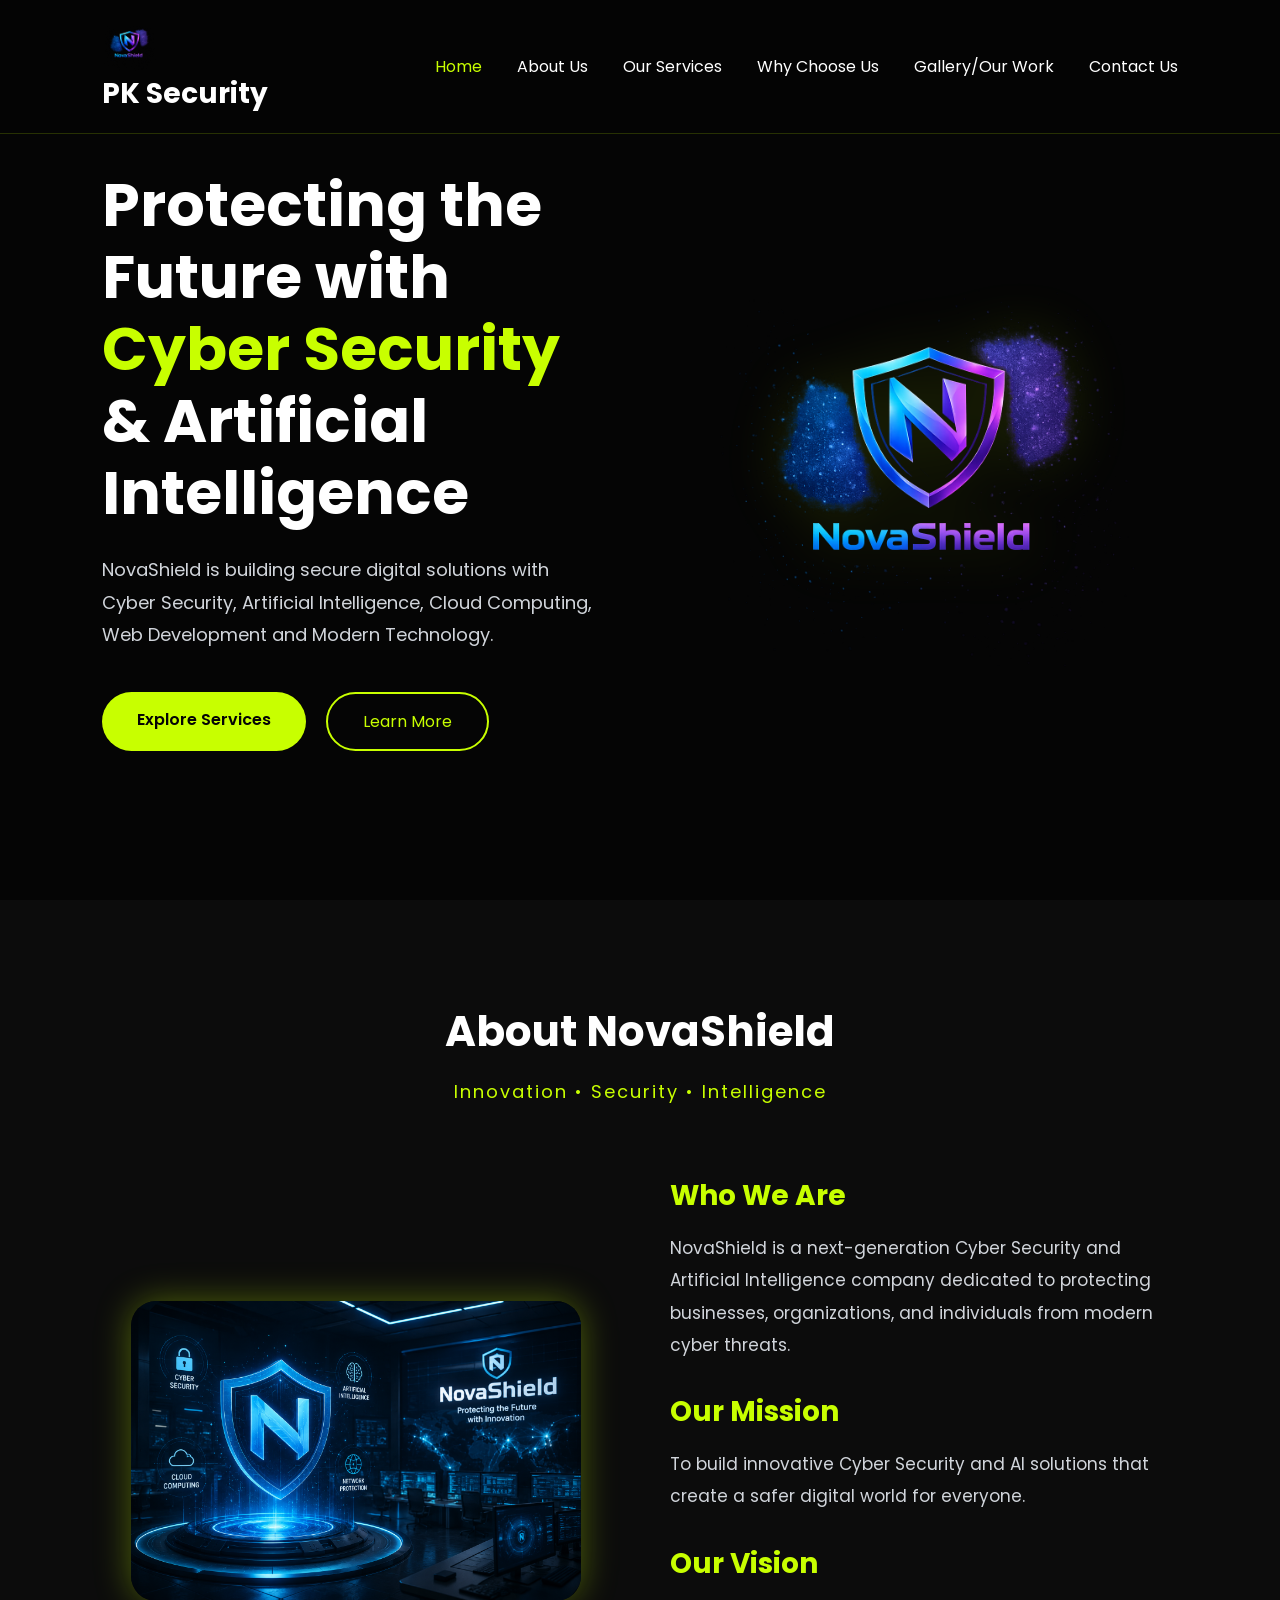
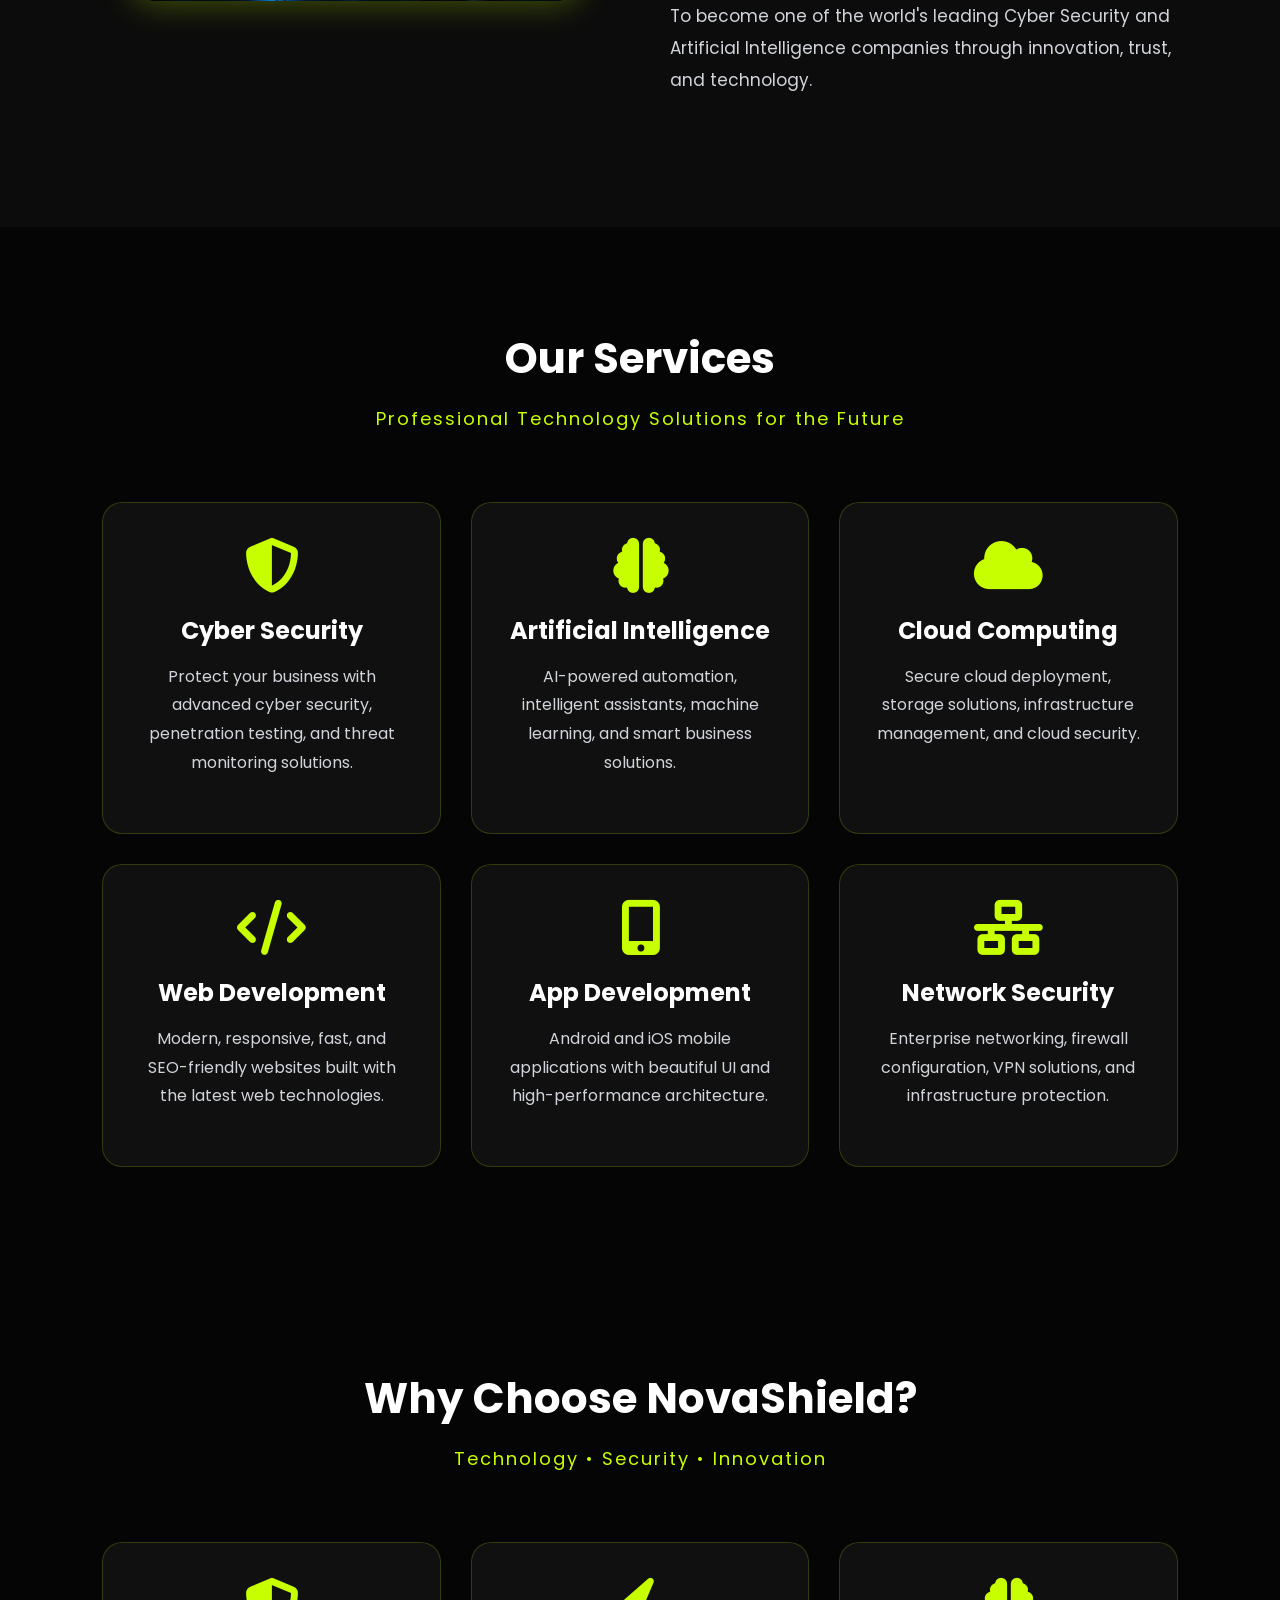
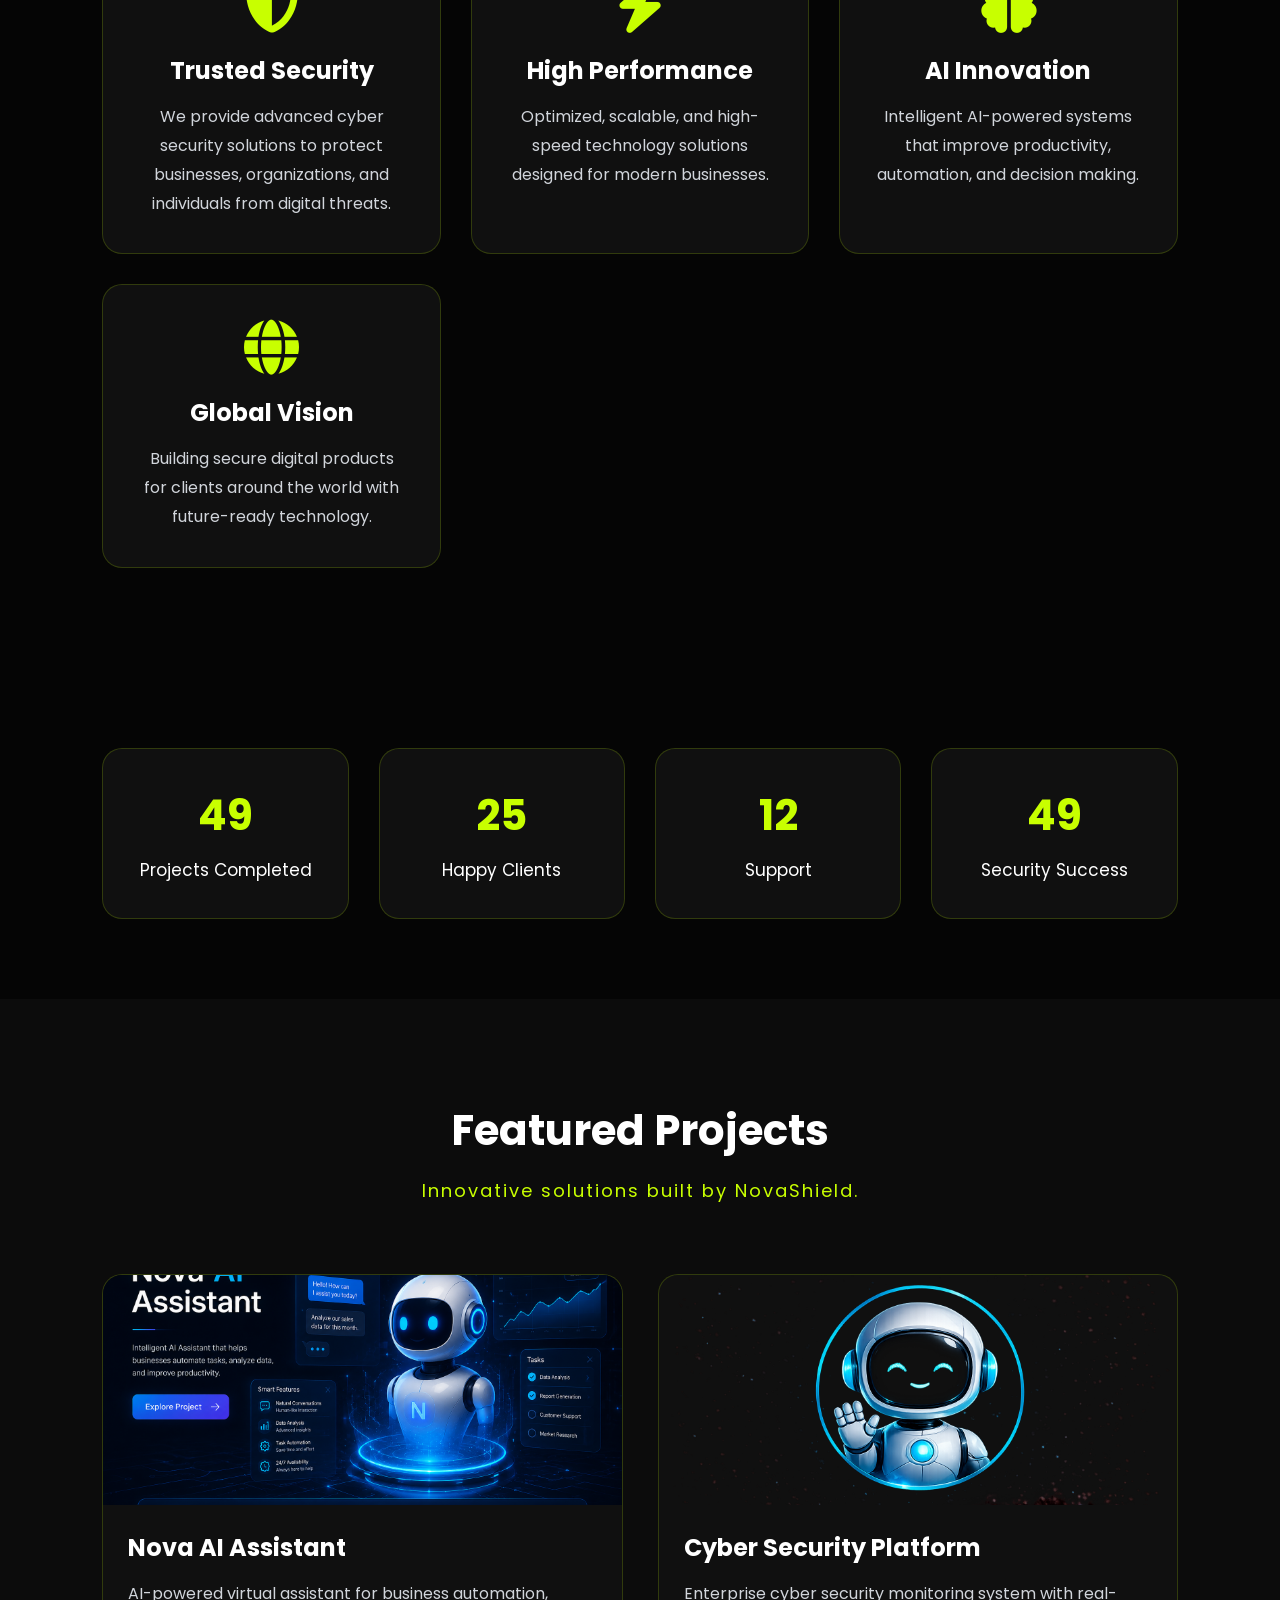
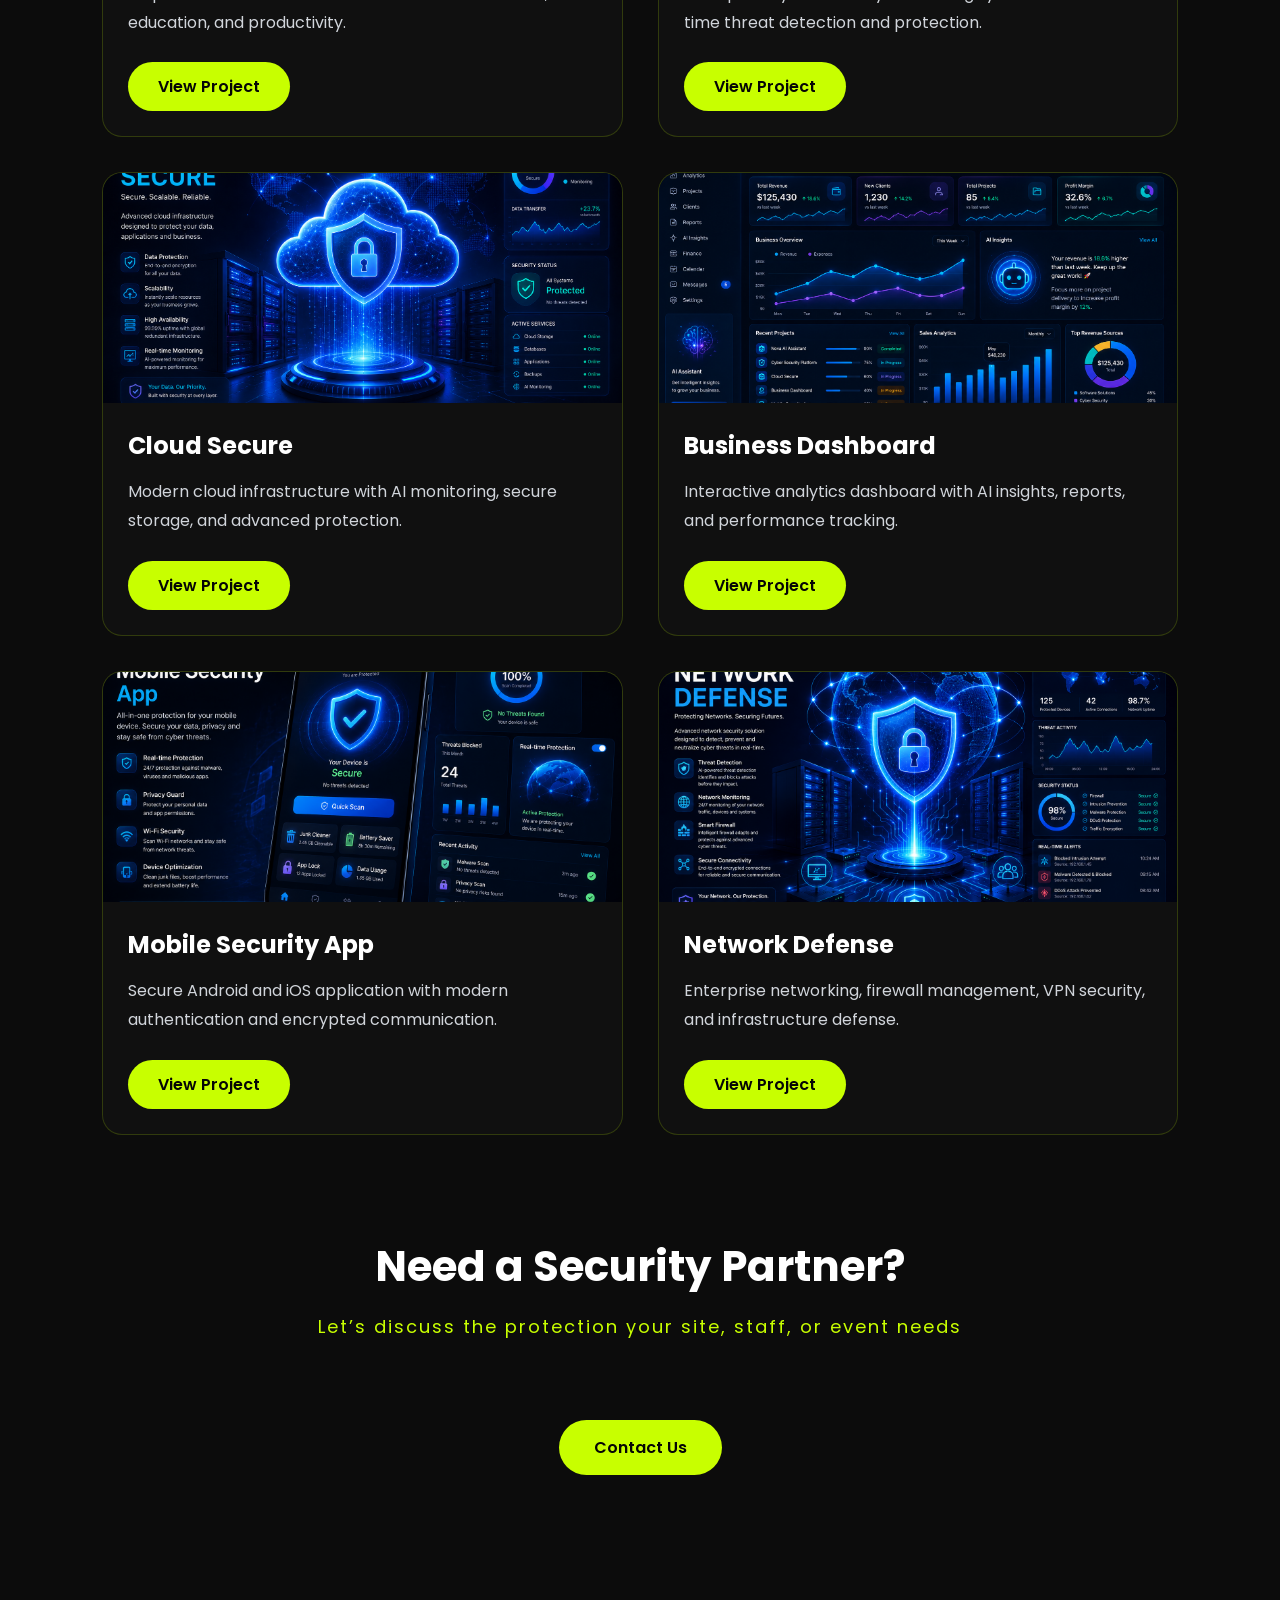
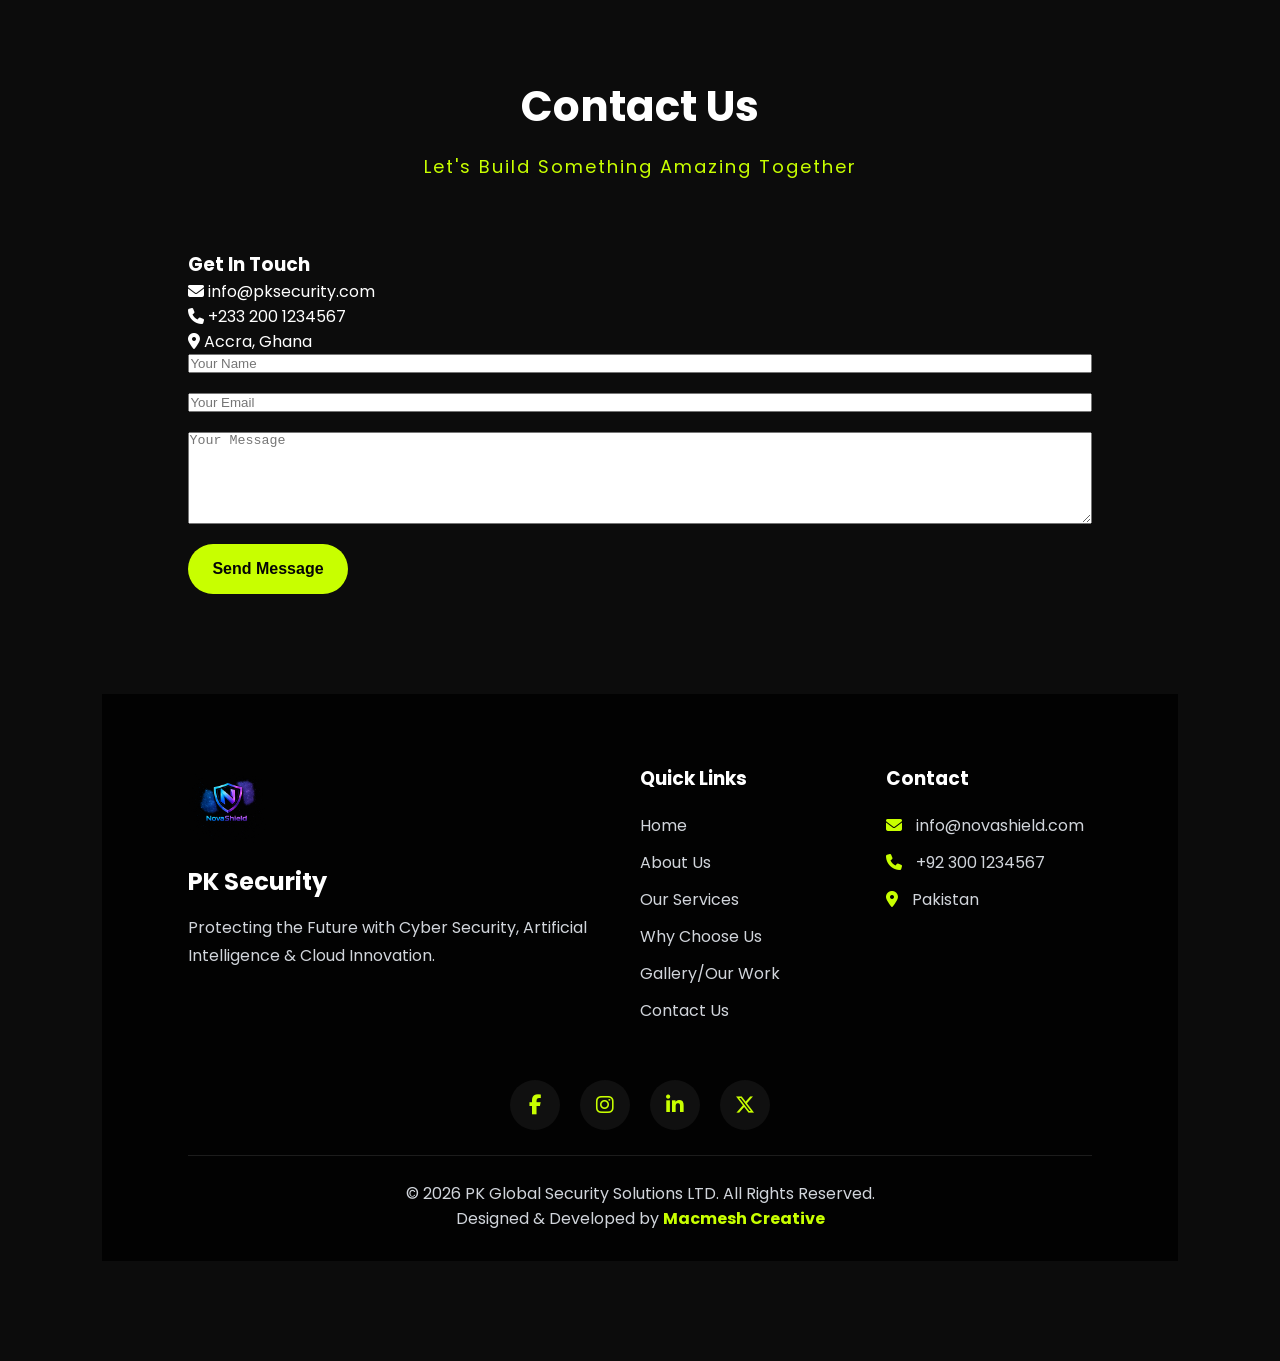
<file: index.html>
<!DOCTYPE html>
<html lang="en">

<head>

    <meta charset="UTF-8">
    <meta name="viewport" content="width=device-width, initial-scale=1.0">

    <title>PK Security Solutions</title>

    <link rel="stylesheet" href="assets/css/style.css">

    <!-- Google Font -->

    <link rel="preconnect" href="https://fonts.googleapis.com">

    <link rel="preconnect" href="https://fonts.gstatic.com" crossorigin>

    <link href="https://fonts.googleapis.com/css2?family=Poppins:wght@300;400;500;600;700;800&display=swap" rel="stylesheet">

    <!-- Font Awesome -->

    <link rel="stylesheet"
    href="https://cdnjs.cloudflare.com/ajax/libs/font-awesome/6.7.2/css/all.min.css">

</head>

<body>

<!-- ================= PRELOADER ================= -->

<div id="preloader">

    <div class="loader"></div>

</div>

<!-- ================= HEADER ================= -->

<header>

<nav class="navbar">

<a href="index.html" class="logo">

<img src="/images/logo.png" alt="PK Security Solutions Logo">

<span>PK Security</span>

</a>

<button class="nav-toggle" type="button" aria-label="Open navigation menu" aria-expanded="false" aria-controls="site-navigation">

    <span></span>

    <span></span>

    <span></span>

</button>

<ul class="nav-links" id="site-navigation">

<li><a href="index.html">Home</a></li>

<li><a href="about.html">About Us</a></li>

<li><a href="services.html">Our Services</a></li>

<li><a href="chooseus.html">Why Choose Us</a></li>

<li><a href="gallery.html">Gallery/Our Work</a></li>

<li><a href="contact.html">Contact Us</a></li>

</ul>

</nav>

</header>

<!-- ================= PROFESSIONAL HERO/BANNER SECTION ================= -->

<section id="home" class="hero">

<div class="hero-left">

<h1>

Protecting the Future with

<span>Cyber Security</span>

& Artificial Intelligence

</h1>

<p>

NovaShield is building secure digital solutions with
Cyber Security, Artificial Intelligence, Cloud Computing,
Web Development and Modern Technology.

</p>

<div class="hero-buttons">

<a href="services.html" class="btn">

Explore Services

</a>

<a href="about.html" class="btn-outline">

Learn More

</a>

</div>

</div>

<div class="hero-right">

<img src="images/logo.png"
alt="NovaShield">

</div>

</section><!-- ================= COMPANY INTRODUCTION ================= -->

<section id="about" class="about">

    <div class="section-header">

        <h2>About NovaShield</h2>

        <p>Innovation • Security • Intelligence</p>

    </div>

    <div class="about-container">

        <div class="about-image">

            <img src="images/about.png" alt="About NovaShield">

        </div>

        <div class="about-content">

            <h3>Who We Are</h3>

            <p>
                NovaShield is a next-generation Cyber Security and Artificial
                Intelligence company dedicated to protecting businesses,
                organizations, and individuals from modern cyber threats.
            </p>

            <h3>Our Mission</h3>

            <p>
                To build innovative Cyber Security and AI solutions that create
                a safer digital world for everyone.
            </p>

            <h3>Our Vision</h3>

            <p>
                To become one of the world's leading Cyber Security and
                Artificial Intelligence companies through innovation,
                trust, and technology.
            </p>

        </div>

    </div>

</section>

</section><!-- ================= SERVICES ================= -->

<section id="services" class="services">

    <div class="section-header">

        <h2>Our Services</h2>

        <p>Professional Technology Solutions for the Future</p>

    </div>

    <div class="services-grid">

        <!-- Service 1 -->

        <div class="service-card">

            <i class="fa-solid fa-shield-halved"></i>

            <h3>Cyber Security</h3>

            <p>
                Protect your business with advanced cyber security,
                penetration testing, and threat monitoring solutions.
            </p>

        </div>

        <!-- Service 2 -->

        <div class="service-card">

            <i class="fa-solid fa-brain"></i>

            <h3>Artificial Intelligence</h3>

            <p>
                AI-powered automation, intelligent assistants,
                machine learning, and smart business solutions.
            </p>

        </div>

        <!-- Service 3 -->

        <div class="service-card">

            <i class="fa-solid fa-cloud"></i>

            <h3>Cloud Computing</h3>

            <p>
                Secure cloud deployment, storage solutions,
                infrastructure management, and cloud security.
            </p>

        </div>

        <!-- Service 4 -->

        <div class="service-card">

            <i class="fa-solid fa-code"></i>

            <h3>Web Development</h3>

            <p>
                Modern, responsive, fast, and SEO-friendly websites
                built with the latest web technologies.
            </p>

        </div>

        <!-- Service 5 -->

        <div class="service-card">

            <i class="fa-solid fa-mobile-screen-button"></i>

            <h3>App Development</h3>

            <p>
                Android and iOS mobile applications with beautiful
                UI and high-performance architecture.
            </p>

        </div>

        <!-- Service 6 -->

        <div class="service-card">

            <i class="fa-solid fa-network-wired"></i>

            <h3>Network Security</h3>

            <p>
                Enterprise networking, firewall configuration,
                VPN solutions, and infrastructure protection.
            </p>

        </div>

    </div>


</section><!-- ================= WHY CHOOSE US ================= -->

<section class="why-us">

    <div class="section-header">

        <h2>Why Choose NovaShield?</h2>

        <p>Technology • Security • Innovation</p>

    </div>

    <div class="why-grid">

        <div class="why-card">

            <i class="fa-solid fa-shield-halved"></i>

            <h3>Trusted Security</h3>

            <p>
                We provide advanced cyber security solutions to protect
                businesses, organizations, and individuals from digital threats.
            </p>

        </div>

        <div class="why-card">

            <i class="fa-solid fa-bolt"></i>

            <h3>High Performance</h3>

            <p>
                Optimized, scalable, and high-speed technology solutions
                designed for modern businesses.
            </p>

        </div>

        <div class="why-card">

            <i class="fa-solid fa-brain"></i>

            <h3>AI Innovation</h3>

            <p>
                Intelligent AI-powered systems that improve productivity,
                automation, and decision making.
            </p>

        </div>

        <div class="why-card">

            <i class="fa-solid fa-globe"></i>

            <h3>Global Vision</h3>

            <p>
                Building secure digital products for clients around
                the world with future-ready technology.
            </p>

        </div>

    </div>

</section>


<!-- ================= STATS ================= -->

<section class="stats">

    <div class="stat-box">

        <h2>100+</h2>

        <p>Projects Completed</p>

    </div>

    <div class="stat-box">

        <h2>50+</h2>

        <p>Happy Clients</p>

    </div>

    <div class="stat-box">

        <h2>24/7</h2>

        <p>Support</p>

    </div>

    <div class="stat-box">

        <h2>99%</h2>

        <p>Security Success</p>

    </div>

</section><!-- ================= PROJECTS ================= -->

<section id="projects" class="projects">

    <div class="section-header">

        <h2>Featured Projects</h2>

        <p>Innovative solutions built by NovaShield.</p>

    </div>

    <div class="projects-container">

        <!-- Project 1 -->

        <div class="project-card">

            <img src="images/project1.png" alt="Nova AI Assistant">

            <div class="project-content">

                <h3>Nova AI Assistant</h3>

                <p>
                    AI-powered virtual assistant for business automation,
                    education, and productivity.
                </p>

                <a href="#" class="project-btn">View Project</a>

            </div>

        </div>

        <!-- Project 2 -->

        <div class="project-card">

            <img src="images/project2.png" alt="Cyber Security Platform">

            <div class="project-content">

                <h3>Cyber Security Platform</h3>

                <p>
                    Enterprise cyber security monitoring system with
                    real-time threat detection and protection.
                </p>

                <a href="#" class="project-btn">View Project</a>

            </div>

        </div>

        <!-- Project 3 -->

        <div class="project-card">

            <img src="images/project3.png" alt="Cloud Secure">

            <div class="project-content">

                <h3>Cloud Secure</h3>

                <p>
                    Modern cloud infrastructure with AI monitoring,
                    secure storage, and advanced protection.
                </p>

                <a href="#" class="project-btn">View Project</a>

            </div>

        </div>

        <!-- Project 4 -->

        <div class="project-card">

            <img src="/images/project4.png" alt="Business Dashboard">

            <div class="project-content">

                <h3>Business Dashboard</h3>

                <p>
                    Interactive analytics dashboard with AI insights,
                    reports, and performance tracking.
                </p>

                <a href="#" class="project-btn">View Project</a>

            </div>

        </div>

        <!-- Project 5 -->

        <div class="project-card">

            <img src="images/project5.png" alt="Mobile Security App">

            <div class="project-content">

                <h3>Mobile Security App</h3>

                <p>
                    Secure Android and iOS application with modern
                    authentication and encrypted communication.
                </p>

                <a href="#" class="project-btn">View Project</a>

            </div>

        </div>

        <!-- Project 6 -->

        <div class="project-card">

            <img src="images/project6.png" alt="Network Defense">

            <div class="project-content">

                <h3>Network Defense</h3>

                <p>
                    Enterprise networking, firewall management,
                    VPN security, and infrastructure defense.
                </p>

                <a href="#" class="project-btn">View Project</a>

            </div>

        </div>

    </div>


<!-- ================= CALL TO ACTION ================= -->

<section class="about-cta">

    <div class="section-header">

        <h2>Need a Security Partner?</h2>

        <p>Let’s discuss the protection your site, staff, or event needs</p>

    </div>

    <a href="contact.html" class="btn">Contact Us</a>

</section>


<!-- ================= CONTACT INFORMATION================= -->

<section id="contact" class="contact">

    <div class="section-header">

        <h2>Contact Us</h2>

        <p>Let's Build Something Amazing Together</p>

    </div>

    <div class="contact-container">

        <div class="contact-info">

            <h3>Get In Touch</h3>

            <p><i class="fa-solid fa-envelope"></i> info@pksecurity.com</p>

            <p><i class="fa-solid fa-phone"></i> +233 200 1234567</p>

            <p><i class="fa-solid fa-location-dot"></i> Accra, Ghana</p>

        </div>

        <form class="contact-form">

            <input type="text" placeholder="Your Name" required>

            <input type="email" placeholder="Your Email" required>

            <textarea rows="6" placeholder="Your Message" required></textarea>

            <button type="submit">Send Message</button>

        </form>

    </div>

</section><!-- ================= FOOTER ================= -->

<footer class="footer">

    <div class="footer-container">

        <div class="footer-logo">

            <img src="images/logo.png" alt="PK Security Logo">

            <h2>PK Security</h2>

            <p>
                Protecting the Future with Cyber Security,
                Artificial Intelligence & Cloud Innovation.
            </p>

        </div>

        <div class="footer-links">

            <h3>Quick Links</h3>

            <ul>

                <li><a href="index.html">Home</a></li>

                <li><a href="about.html">About Us</a></li>

                <li><a href="services.html">Our Services</a></li>

                <li><a href="chooseus.html">Why Choose Us</a></li>

                <li><a href="Gallery.html">Gallery/Our Work</a></li>

                <li><a href="contact.html">Contact Us</a></li>

            </ul>

        </div>

        <div class="footer-contact">

            <h3>Contact</h3>

            <p>
                <i class="fa-solid fa-envelope"></i>
                info@novashield.com
            </p>

            <p>
                <i class="fa-solid fa-phone"></i>
                +92 300 1234567
            </p>

            <p>
                <i class="fa-solid fa-location-dot"></i>
                Pakistan
            </p>

        </div>

    </div>

    <div class="footer-social">

        <a href="#"><i class="fab fa-facebook-f"></i></a>

        <a href="#"><i class="fab fa-instagram"></i></a>

        <a href="#"><i class="fab fa-linkedin-in"></i></a>

        <a href="#"><i class="fab fa-x-twitter"></i></a>

    </div>

    <div class="footer-bottom">

        <p>

            © 2026 PK Global Security Solutions LTD. All Rights Reserved.

        </p>

        <p>

            Designed & Developed by <strong>Macmesh Creative</strong>

        </p>

    </div>

</footer>

<!-- ================= JAVASCRIPT ================= -->

<script src="/assets/js/script.js"></script>

</body>

</html>
</file>
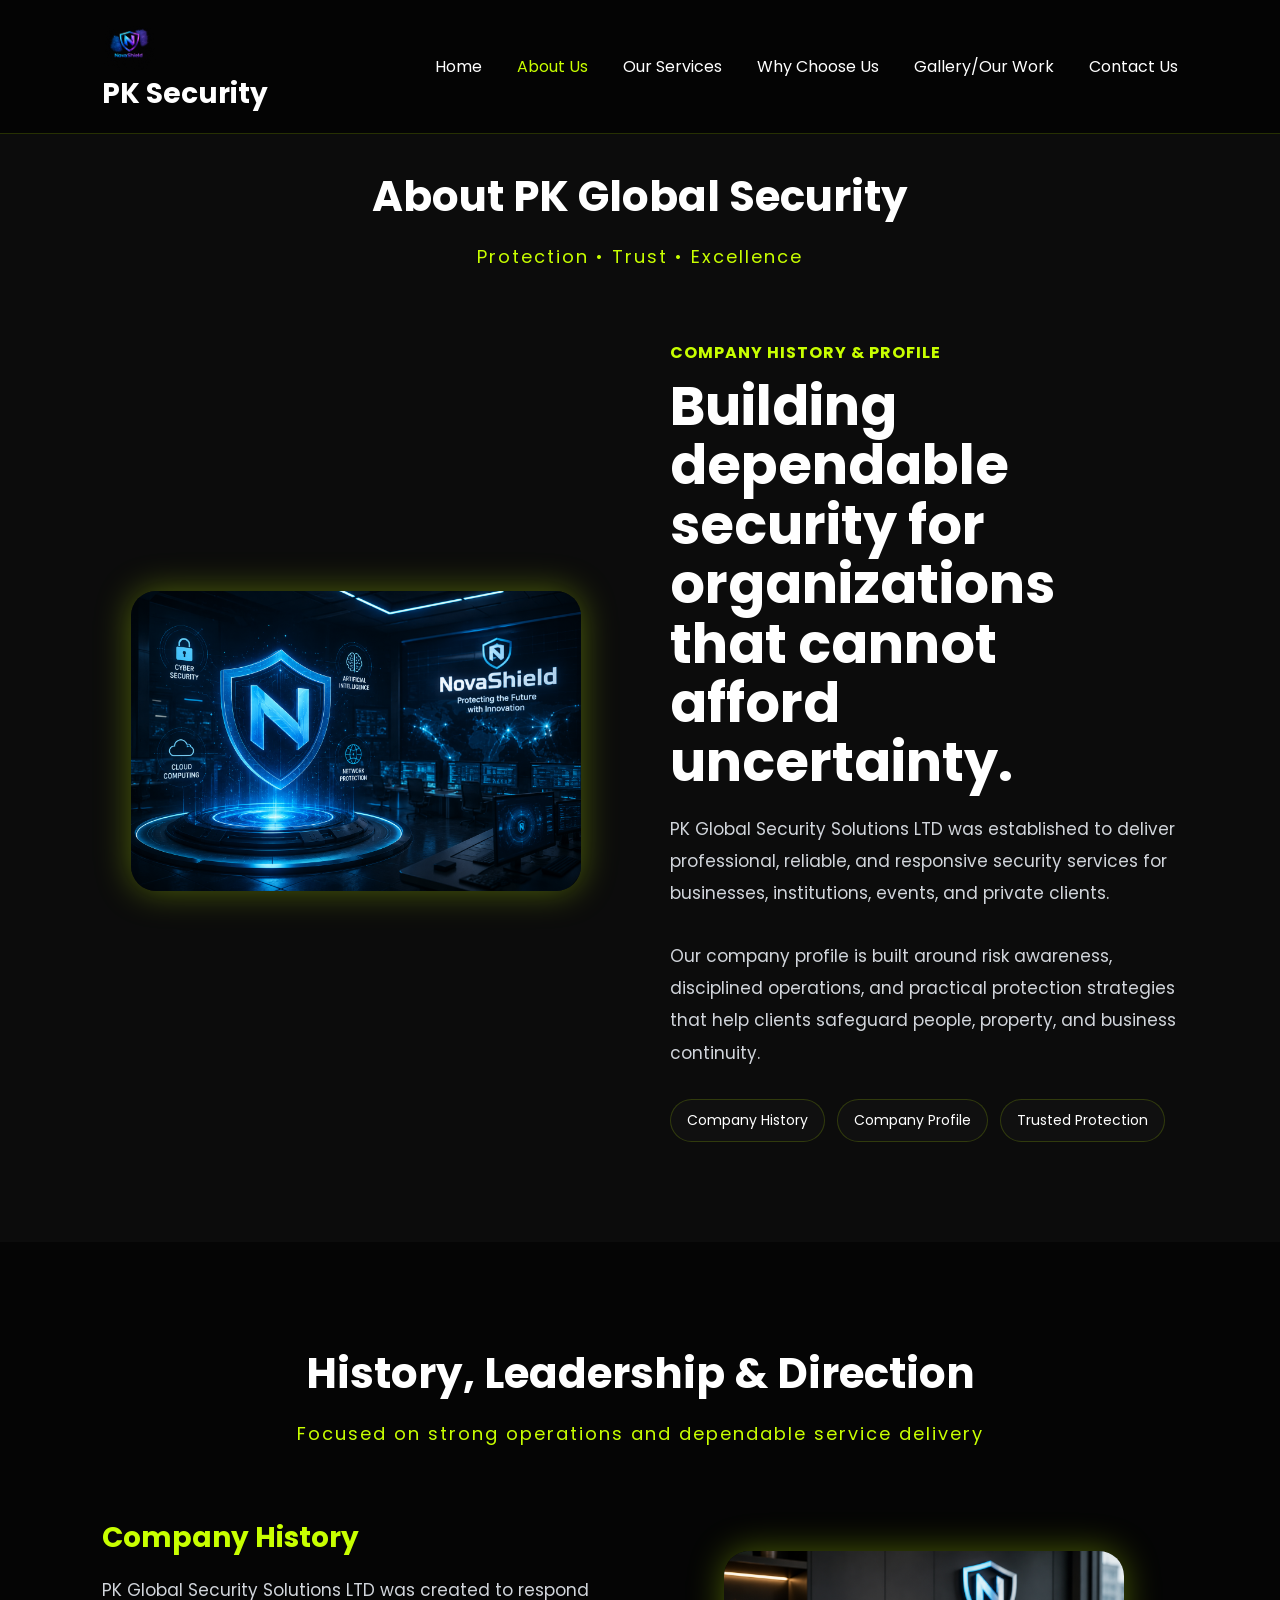
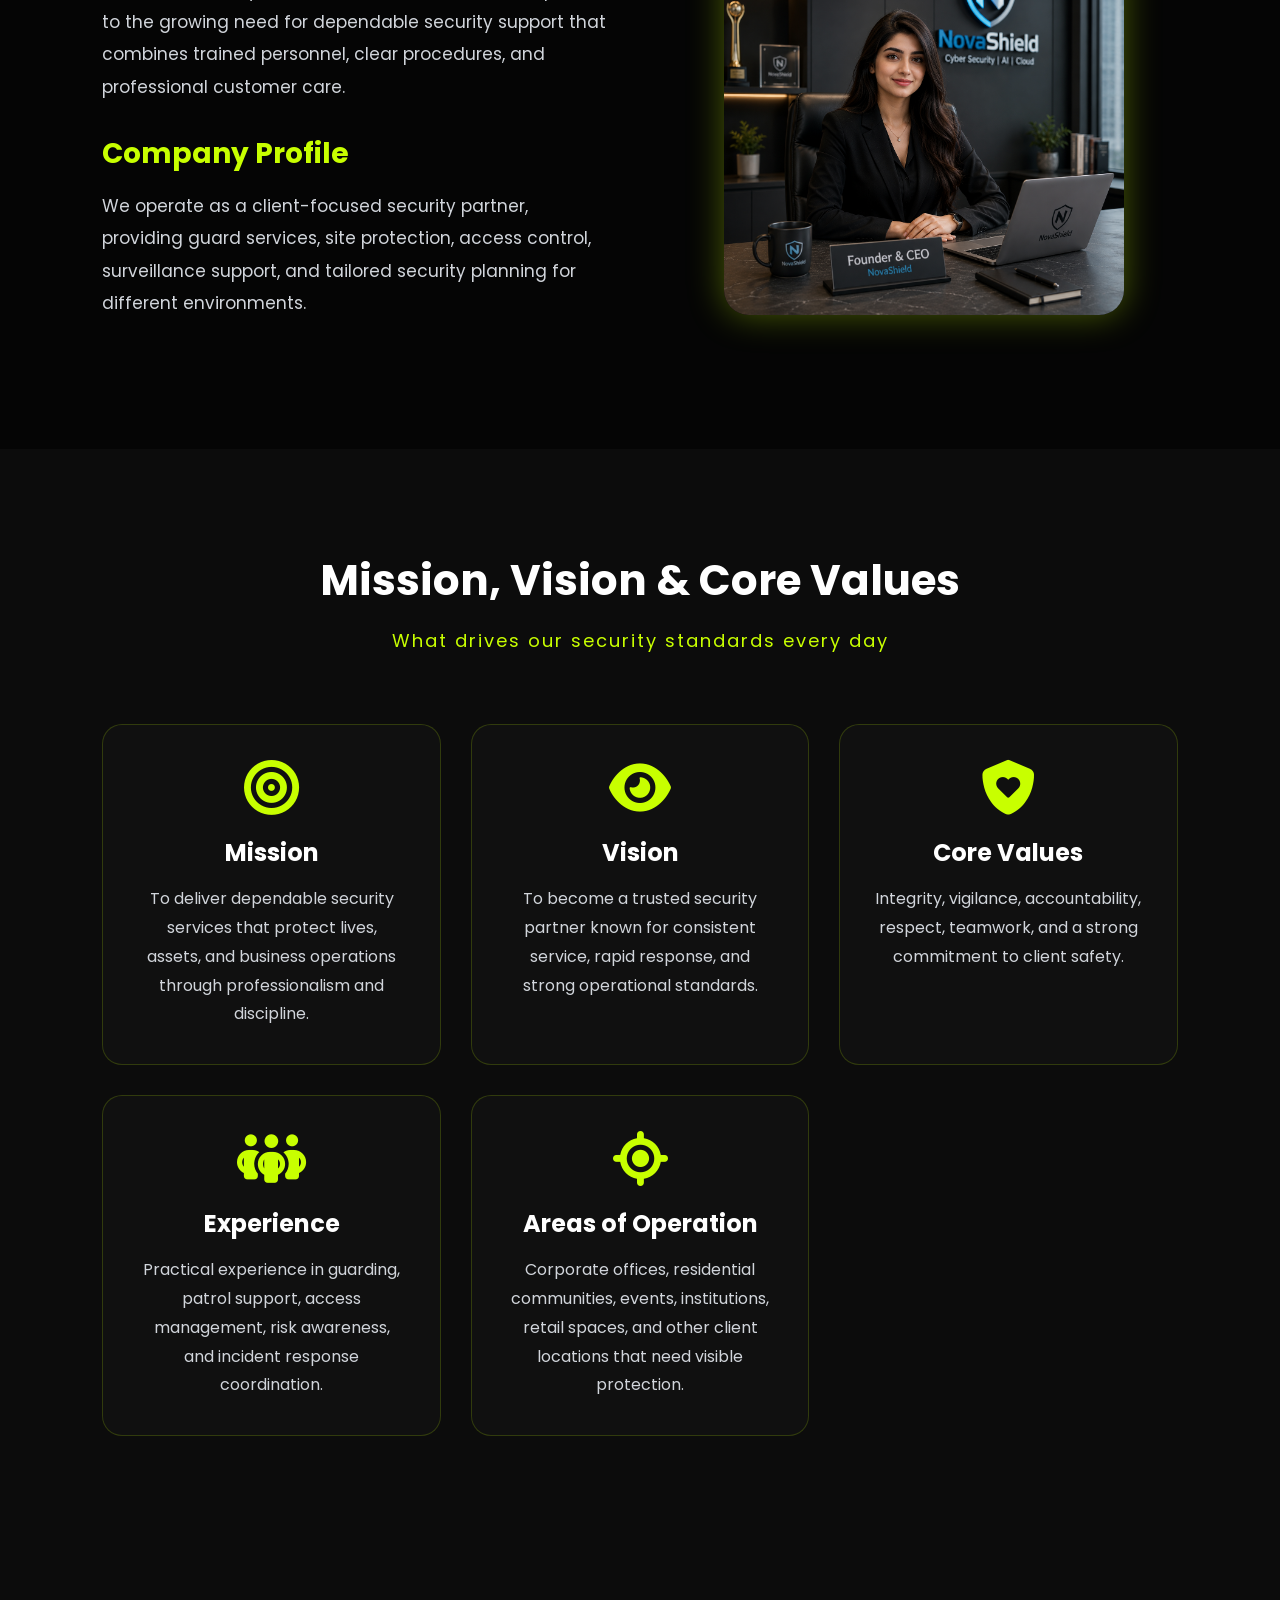
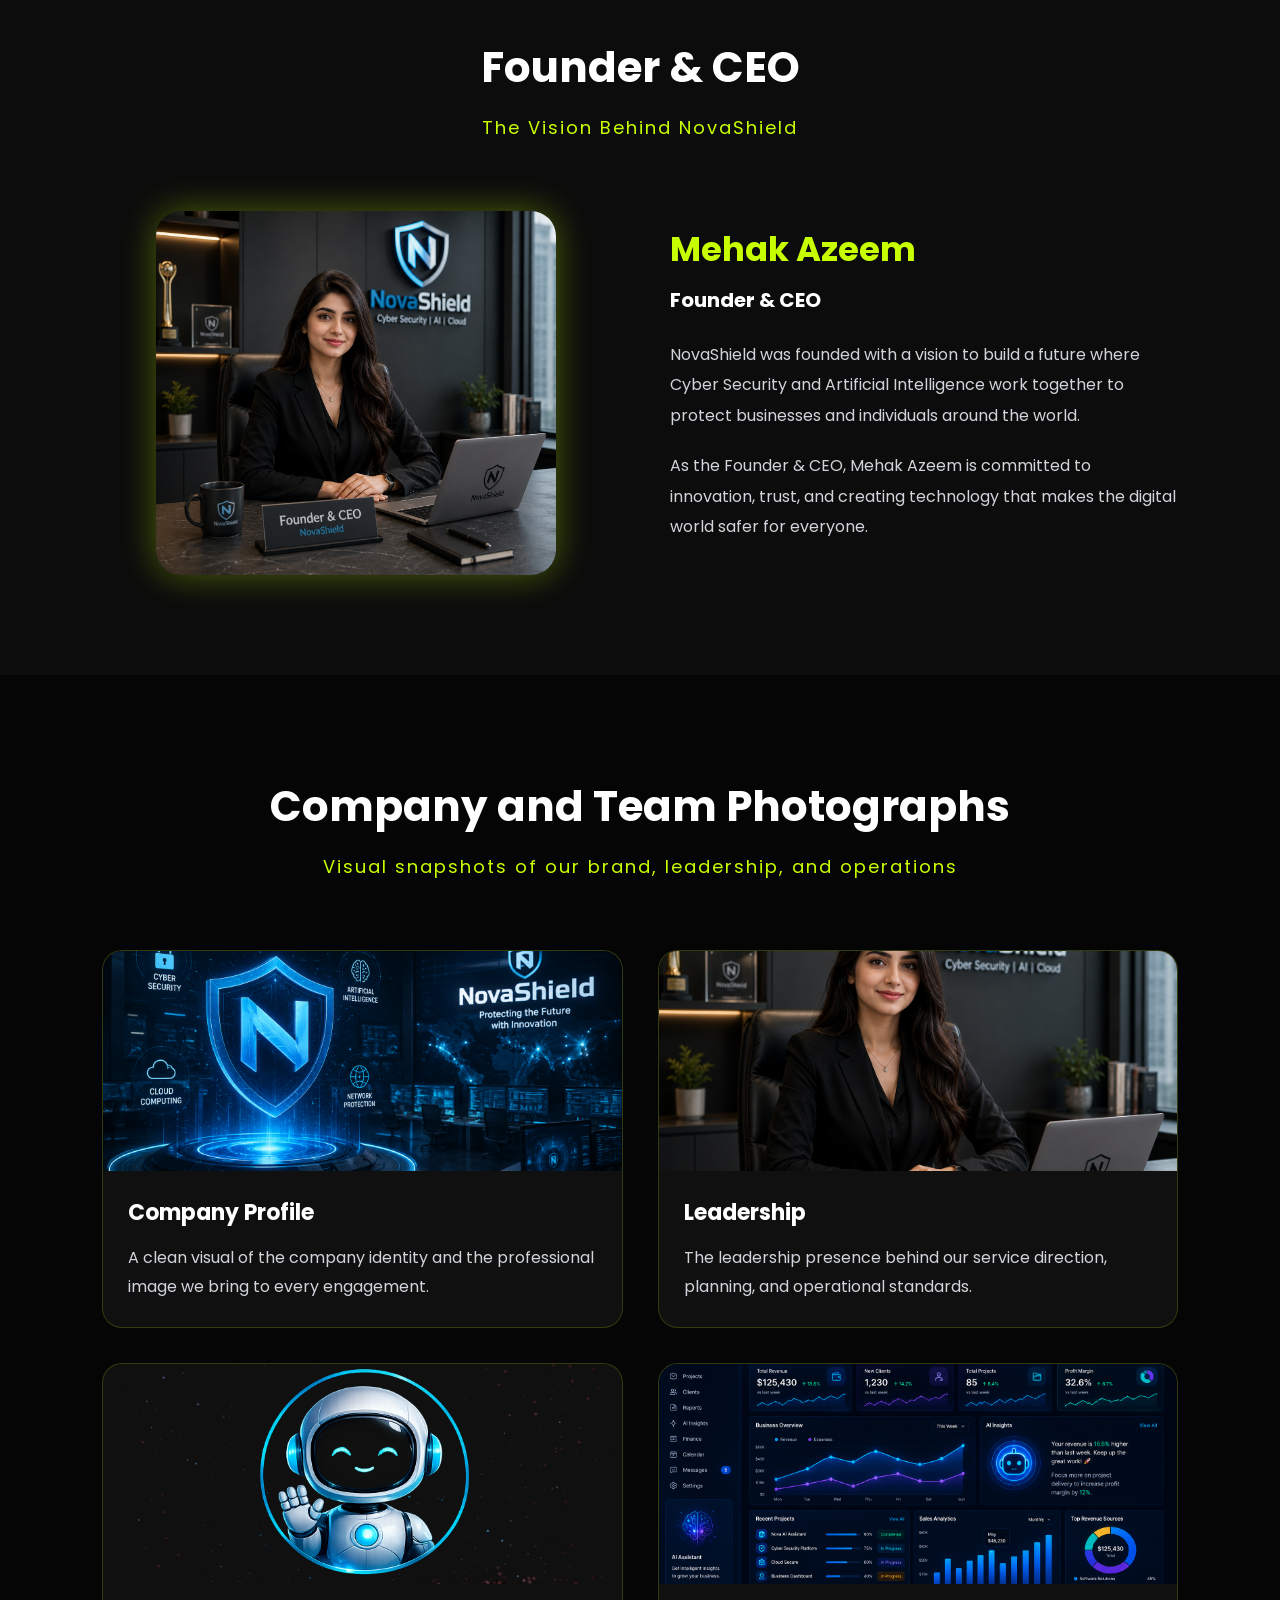
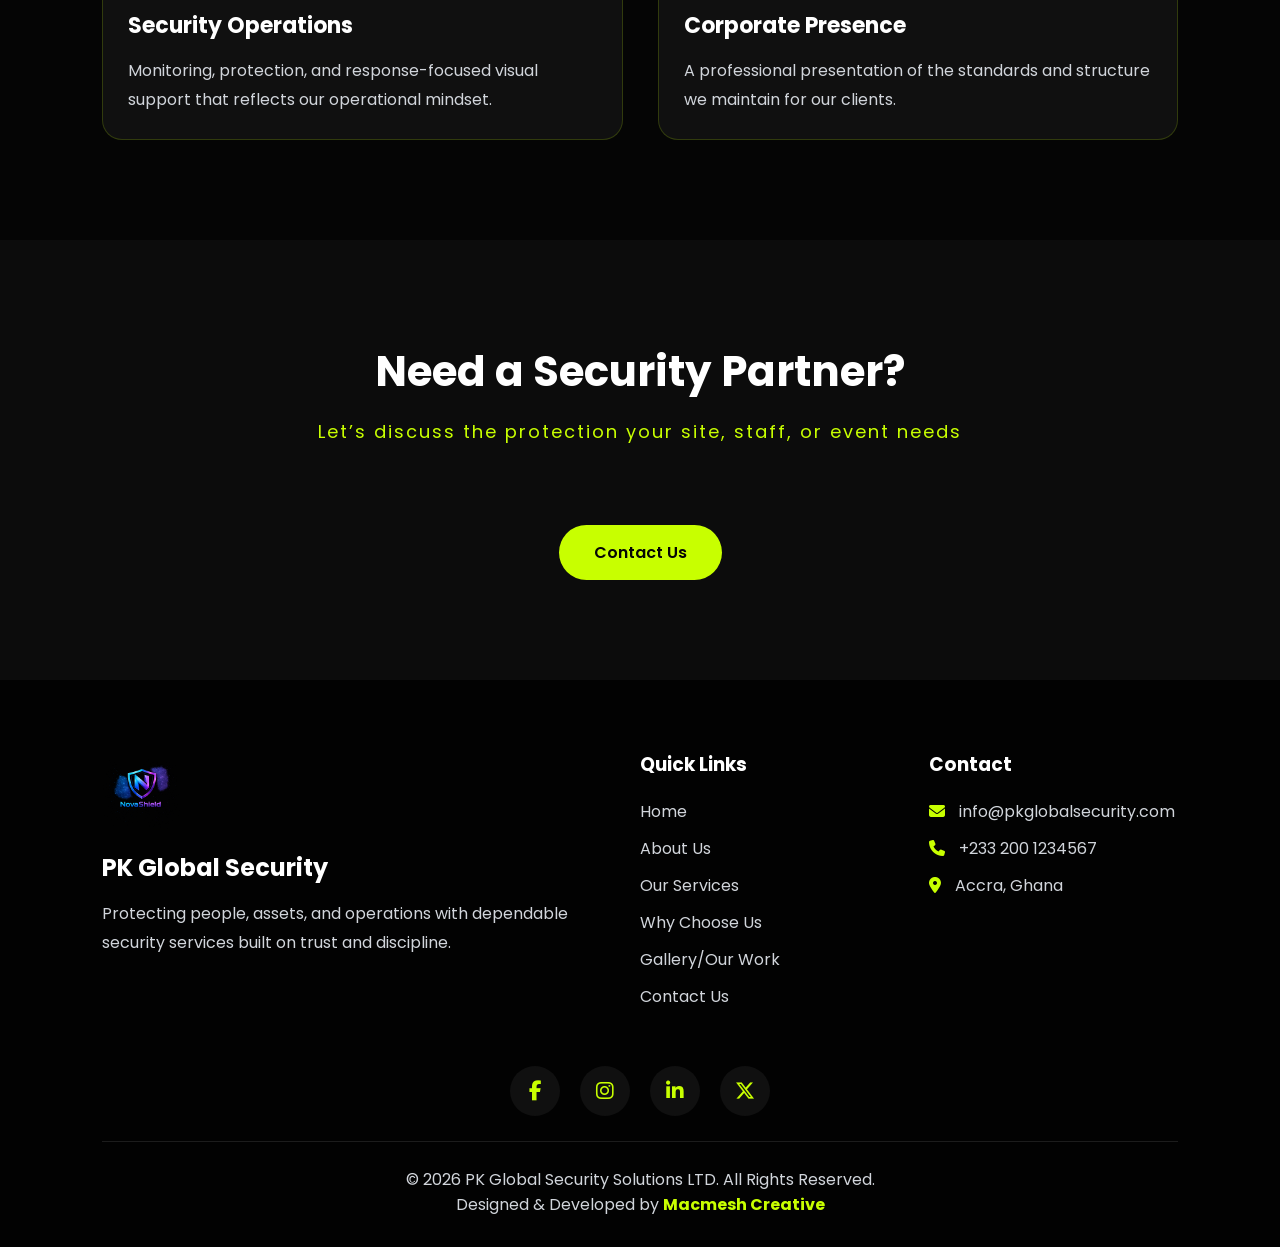
<file: about.html>
<!DOCTYPE html>
<html lang="en">

<head>

    <meta charset="UTF-8">
    <meta name="viewport" content="width=device-width, initial-scale=1.0">

    <title>About Us | PK Global Security Solutions LTD</title>

    <link rel="stylesheet" href="assets/css/style.css">

    <!-- Google Font -->

    <link rel="preconnect" href="https://fonts.googleapis.com">

    <link rel="preconnect" href="https://fonts.gstatic.com" crossorigin>

    <link href="https://fonts.googleapis.com/css2?family=Poppins:wght@300;400;500;600;700;800&display=swap" rel="stylesheet">

    <!-- Font Awesome -->

    <link rel="stylesheet"
    href="https://cdnjs.cloudflare.com/ajax/libs/font-awesome/6.7.2/css/all.min.css">

</head>

<body>

<!-- ================= PRELOADER ================= -->

<div id="preloader">

    <div class="loader"></div>
s
</div>

<!-- ================= HEADER ================= -->

<header>

<nav class="navbar">

<a href="index.html" class="logo">

<img src="/images/logo.png" alt="PK Global Security Solutions LTD Logo">

<span>PK Security</span>

</a>

<button class="nav-toggle" type="button" aria-label="Open navigation menu" aria-expanded="false" aria-controls="site-navigation">

    <span></span>

    <span></span>

    <span></span>

</button>

<ul class="nav-links" id="site-navigation">

<li><a href="index.html">Home</a></li>

<li><a href="about.html">About Us</a></li>

<li><a href="services.html">Our Services</a></li>

<li><a href="chooseus.html">Why Choose Us</a></li>

<li><a href="gallery.html">Gallery/Our Work</a></li>

<li><a href="contact.html">Contact Us</a></li>

</ul>

</nav>

</header>

<!-- ================= ABOUT HERO ================= -->

<section id="about" class="about about-hero">

    <div class="section-header">

        <h2>About PK Global Security</h2>

        <p>Protection • Trust • Excellence</p>

    </div>

    <div class="about-container">

        <div class="about-image">

            <img src="/images/about.png" alt="PK Global Security company profile">

        </div>

        <div class="about-content about-hero-copy">

            <h3>Company History & Profile</h3>

            <h1>Building dependable security for organizations that cannot afford uncertainty.</h1>

            <p>
                PK Global Security Solutions LTD was established to deliver professional,
                reliable, and responsive security services for businesses, institutions,
                events, and private clients.
            </p>

            <p>
                Our company profile is built around risk awareness, disciplined operations,
                and practical protection strategies that help clients safeguard people,
                property, and business continuity.
            </p>

            <div class="about-meta">

                <span>Company History</span>

                <span>Company Profile</span>

                <span>Trusted Protection</span>

            </div>

        </div>

    </div>

</section>

<!-- ================= HISTORY & LEADERSHIP ================= -->

<section class="about about-story">

    <div class="section-header">

        <h2>History, Leadership & Direction</h2>

        <p>Focused on strong operations and dependable service delivery</p>

    </div>

    <div class="about-container">

        <div class="about-content">

            <h3>Company History</h3>

            <p>
                PK Global Security Solutions LTD was created to respond to the growing need
                for dependable security support that combines trained personnel, clear
                procedures, and professional customer care.
            </p>

            <h3>Company Profile</h3>

            <p>
                We operate as a client-focused security partner, providing guard services,
                site protection, access control, surveillance support, and tailored security
                planning for different environments.
            </p>

        </div>

        <div class="about-image">

            <img src="/images/ceo.png" alt="PK Global Security leadership and team">

        </div>

    </div>

</section>

<!-- ================= MISSION, VISION, VALUES ================= -->

<section class="about about-values">

    <div class="section-header">

        <h2>Mission, Vision & Core Values</h2>

        <p>What drives our security standards every day</p>

    </div>

    <div class="why-grid">

        <div class="why-card">

            <i class="fa-solid fa-bullseye"></i>

            <h3>Mission</h3>

            <p>
                To deliver dependable security services that protect lives, assets,
                and business operations through professionalism and discipline.
            </p>

        </div>

        <div class="why-card">

            <i class="fa-solid fa-eye"></i>

            <h3>Vision</h3>

            <p>
                To become a trusted security partner known for consistent service,
                rapid response, and strong operational standards.
            </p>

        </div>

        <div class="why-card">

            <i class="fa-solid fa-shield-heart"></i>

            <h3>Core Values</h3>

            <p>
                Integrity, vigilance, accountability, respect, teamwork, and a strong
                commitment to client safety.
            </p>

        </div>

        <div class="why-card">

            <i class="fa-solid fa-people-group"></i>

            <h3>Experience</h3>

            <p>
                Practical experience in guarding, patrol support, access management,
                risk awareness, and incident response coordination.
            </p>

        </div>

        <div class="why-card">

            <i class="fa-solid fa-location-crosshairs"></i>

            <h3>Areas of Operation</h3>

            <p>
                Corporate offices, residential communities, events, institutions, retail
                spaces, and other client locations that need visible protection.
            </p>

        </div>

    </div>

</section>


<!-- ================= FOUNDER ================= -->

<section id="founder" class="founder">

    <div class="section-header">

        <h2>Founder & CEO</h2>

        <p>The Vision Behind NovaShield</p>

    </div>

    <div class="founder-container">

        <div class="founder-image">

            <img src="/images/ceo.png" alt="Mehak Azeem">

        </div>

        <div class="founder-content">

            <h3>Mehak Azeem</h3>

            <h4>Founder & CEO</h4>

            <p>

                NovaShield was founded with a vision to build a future where
                Cyber Security and Artificial Intelligence work together to
                protect businesses and individuals around the world.

            </p>

            <p>

                As the Founder & CEO, Mehak Azeem is committed to innovation,
                trust, and creating technology that makes the digital world
                safer for everyone.

            </p>

        </div>

    </div>

</section>




<!-- ================= COMPANY / TEAM PHOTOGRAPHS ================= -->

<section class="about about-gallery">

    <div class="section-header">

        <h2>Company and Team Photographs</h2>

        <p>Visual snapshots of our brand, leadership, and operations</p>

    </div>

    <div class="projects-container">

        <div class="project-card">

            <img src="images/about.png" alt="PK Global Security company profile">

            <div class="project-content">

                <h3>Company Profile</h3>

                <p>
                    A clean visual of the company identity and the professional image we
                    bring to every engagement.
                </p>

            </div>

        </div>

        <div class="project-card">

            <img src="images/ceo.png" alt="PK Global Security leadership">

            <div class="project-content">

                <h3>Leadership</h3>

                <p>
                    The leadership presence behind our service direction, planning, and
                    operational standards.
                </p>

            </div>

        </div>

        <div class="project-card">

            <img src="images/project2.png" alt="Security operations and monitoring">

            <div class="project-content">

                <h3>Security Operations</h3>

                <p>
                    Monitoring, protection, and response-focused visual support that reflects
                    our operational mindset.
                </p>

            </div>

        </div>

        <div class="project-card">

            <img src="images/project4.png" alt="Corporate service presentation">

            <div class="project-content">

                <h3>Corporate Presence</h3>

                <p>
                    A professional presentation of the standards and structure we maintain
                    for our clients.
                </p>

            </div>

        </div>

    </div>

</section>

<!-- ================= CALL TO ACTION ================= -->

<section class="about-cta">

    <div class="section-header">

        <h2>Need a Security Partner?</h2>

        <p>Let’s discuss the protection your site, staff, or event needs</p>

    </div>

    <a href="contact.html" class="btn">Contact Us</a>

</section>

<!-- ================= FOOTER ================= -->

<footer class="footer">

    <div class="footer-container">

        <div class="footer-logo">

            <img src="images/logo.png" alt="PK Global Security Solutions LTD Logo">

            <h2>PK Global Security</h2>

            <p>
                Protecting people, assets, and operations with dependable security services
                built on trust and discipline.
            </p>

        </div>

        <div class="footer-links">

            <h3>Quick Links</h3>

            <ul>

                <li><a href="index.html">Home</a></li>

                <li><a href="about.html">About Us</a></li>

                <li><a href="services.html">Our Services</a></li>

                <li><a href="chooseus.html">Why Choose Us</a></li>

                <li><a href="gallery.html">Gallery/Our Work</a></li>

                <li><a href="contact.html">Contact Us</a></li>

            </ul>

        </div>

        <div class="footer-contact">

            <h3>Contact</h3>

            <p>
                <i class="fa-solid fa-envelope"></i>
                info@pkglobalsecurity.com
            </p>

            <p>
                <i class="fa-solid fa-phone"></i>
                +233 200 1234567
            </p>

            <p>
                <i class="fa-solid fa-location-dot"></i>
                Accra, Ghana
            </p>

        </div>

    </div>

    <div class="footer-social">

        <a href="#"><i class="fab fa-facebook-f"></i></a>

        <a href="#"><i class="fab fa-instagram"></i></a>

        <a href="#"><i class="fab fa-linkedin-in"></i></a>

        <a href="#"><i class="fab fa-x-twitter"></i></a>

    </div>

    <div class="footer-bottom">

        <p>

            © 2026 PK Global Security Solutions LTD. All Rights Reserved.

        </p>

        <p>

            Designed & Developed by <strong>Macmesh Creative</strong>

        </p>

    </div>

</footer>

<!-- ================= JAVASCRIPT ================= -->

<script src="assets/js/script.js"></script>

</body>
</file>
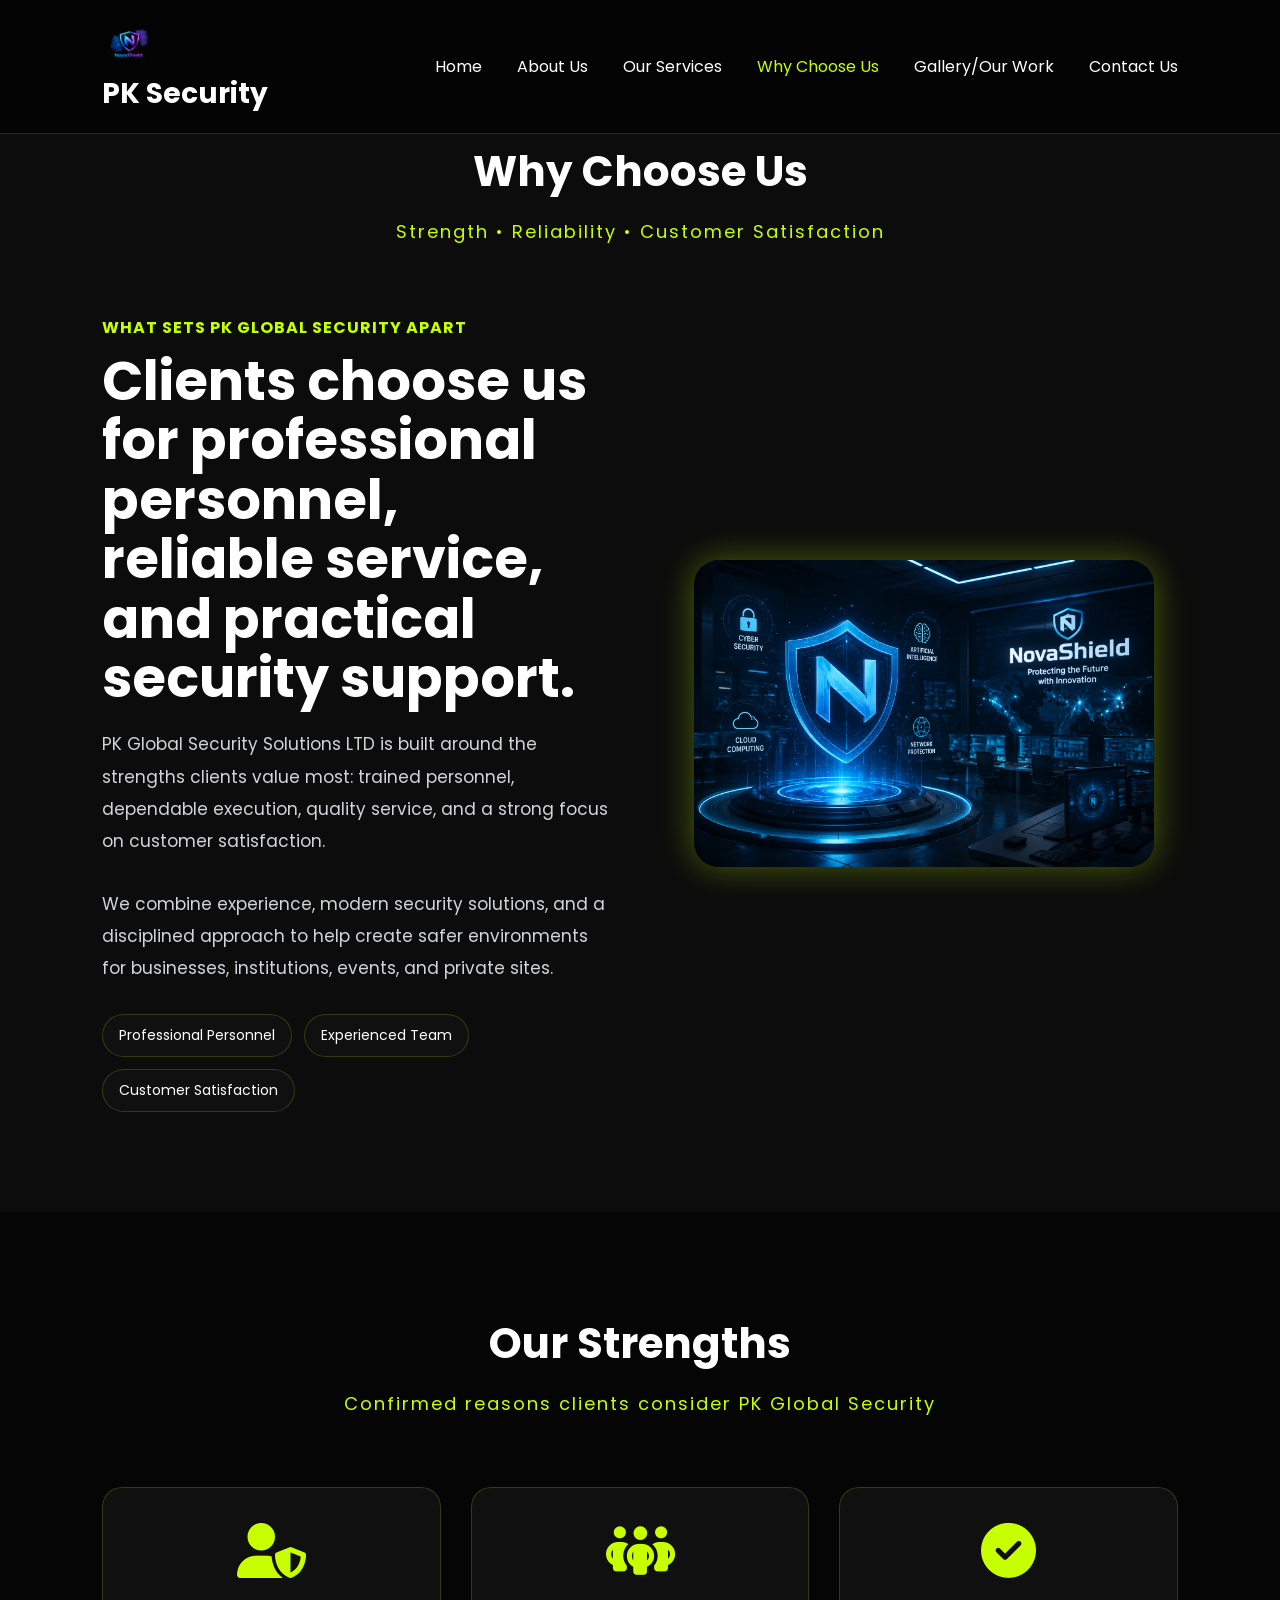
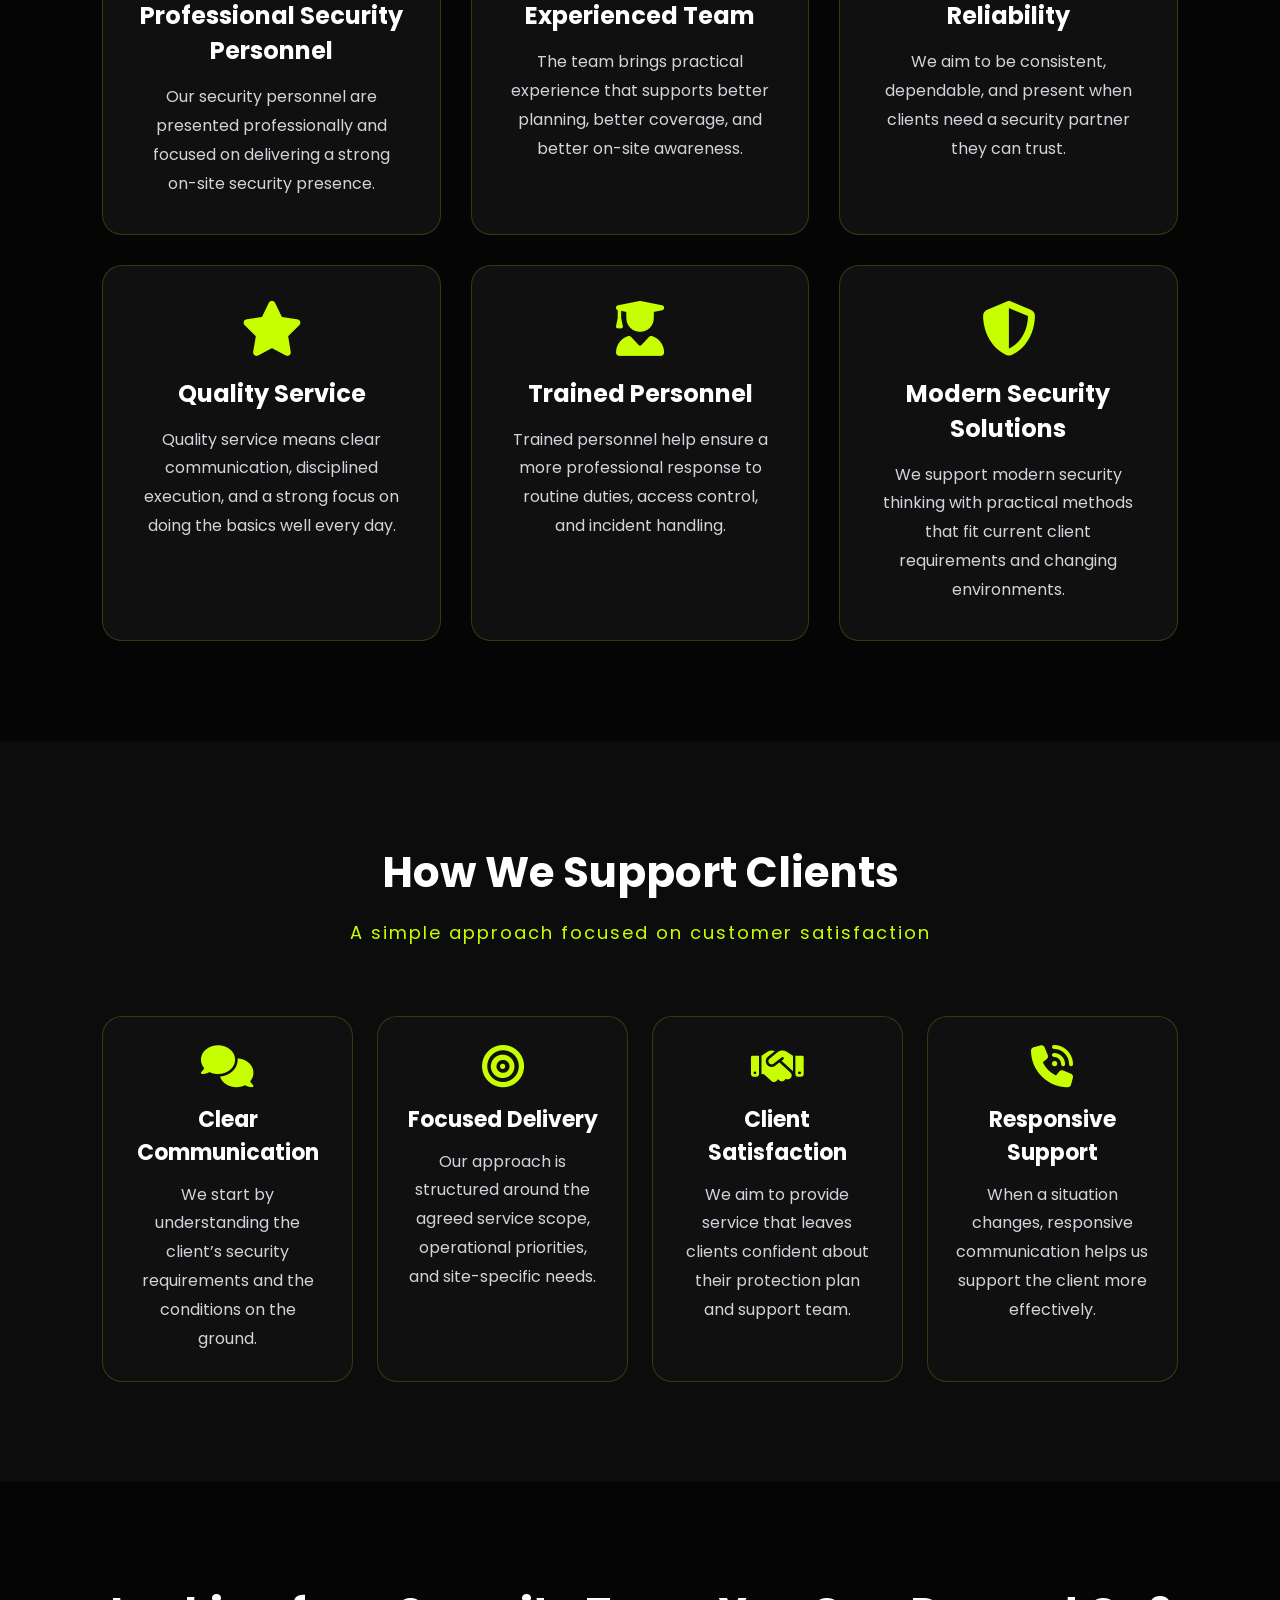
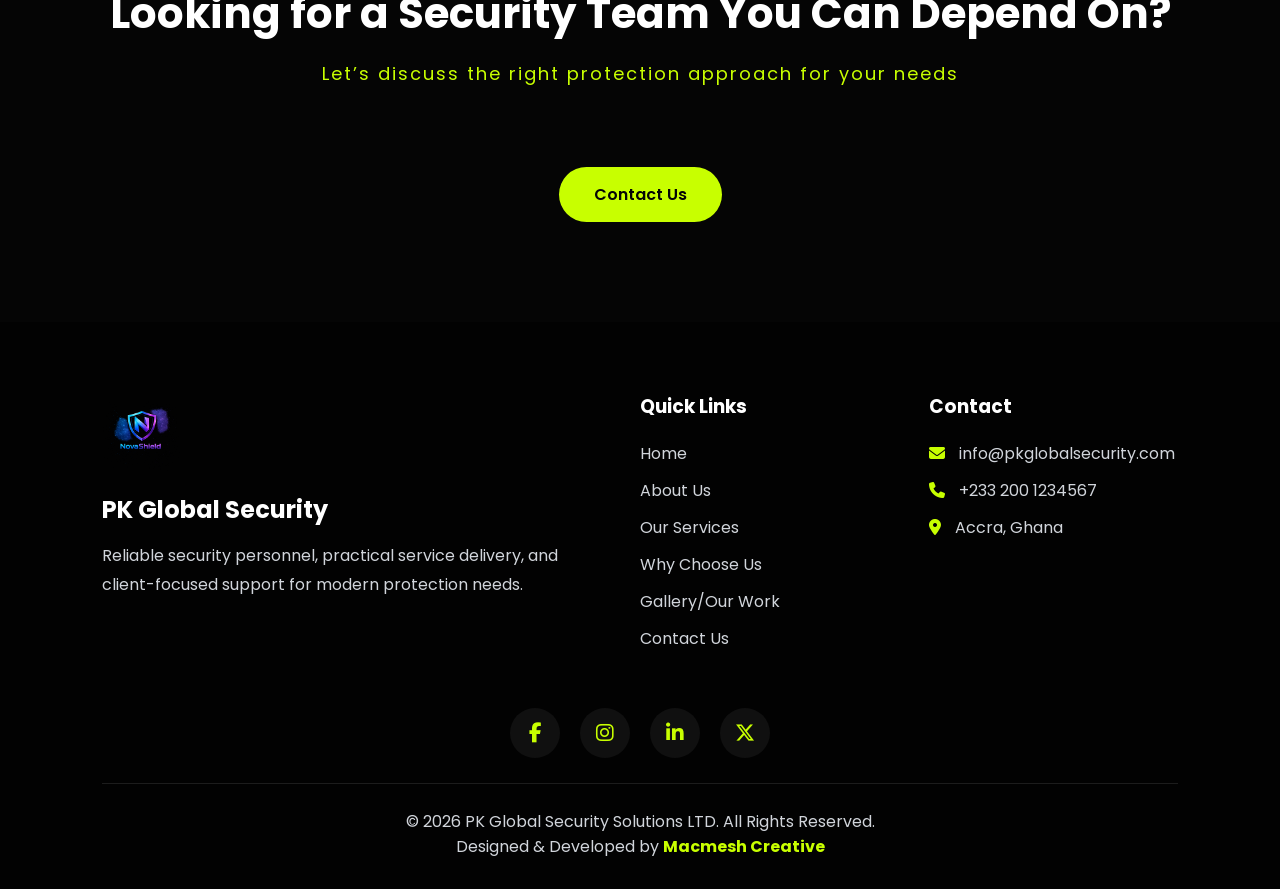
<file: chooseus.html>
<!DOCTYPE html>
<html lang="en">

<head>

    <meta charset="UTF-8">
    <meta name="viewport" content="width=device-width, initial-scale=1.0">

    <title>Why Choose Us | PK Global Security Solutions LTD</title>

    <link rel="stylesheet" href="assets/css/style.css">

    <link rel="preconnect" href="https://fonts.googleapis.com">
    <link rel="preconnect" href="https://fonts.gstatic.com" crossorigin>
    <link href="https://fonts.googleapis.com/css2?family=Poppins:wght@300;400;500;600;700;800&display=swap" rel="stylesheet">

    <link rel="stylesheet"
    href="https://cdnjs.cloudflare.com/ajax/libs/font-awesome/6.7.2/css/all.min.css">

</head>

<body>

<!-- ================= PRELOADER ================= -->

<div id="preloader">

    <div class="loader"></div>

</div>

<!-- ================= HEADER ================= -->

<header>

<nav class="navbar">

<a href="index.html" class="logo">

<img src="images/logo.png" alt="PK Global Security Solutions LTD Logo">

<span>PK Security</span>

</a>

<button class="nav-toggle" type="button" aria-label="Open navigation menu" aria-expanded="false" aria-controls="site-navigation">

    <span></span>

    <span></span>

    <span></span>

</button>

<ul class="nav-links" id="site-navigation">

<li><a href="index.html">Home</a></li>

<li><a href="about.html">About Us</a></li>

<li><a href="services.html">Our Services</a></li>

<li><a href="chooseus.html">Why Choose Us</a></li>

<li><a href="gallery.html">Gallery/Our Work</a></li>

<li><a href="contact.html">Contact Us</a></li>

</ul>

</nav>

</header>

<!-- ================= WHY CHOOSE US HERO ================= -->

<section id="why-choose-us" class="about about-hero chooseus-hero">

    <div class="section-header">

        <h2>Why Choose Us</h2>

        <p>Strength • Reliability • Customer Satisfaction</p>

    </div>

    <div class="about-container">

        <div class="about-content about-hero-copy">

            <h3>What Sets PK Global Security Apart</h3>

            <h1>Clients choose us for professional personnel, reliable service, and practical security support.</h1>

            <p>
                PK Global Security Solutions LTD is built around the strengths clients value most:
                trained personnel, dependable execution, quality service, and a strong focus on
                customer satisfaction.
            </p>

            <p>
                We combine experience, modern security solutions, and a disciplined approach to
                help create safer environments for businesses, institutions, events, and private sites.
            </p>

            <div class="about-meta">

                <span>Professional Personnel</span>

                <span>Experienced Team</span>

                <span>Customer Satisfaction</span>

            </div>

        </div>

        <div class="about-image">

            <img src="images/about.png" alt="PK Global Security team and company identity">

        </div>

    </div>

</section>

<!-- ================= STRENGTHS ================= -->

<section class="chooseus-highlights">

    <div class="section-header">

        <h2>Our Strengths</h2>

        <p>Confirmed reasons clients consider PK Global Security</p>

    </div>

    <div class="why-grid">

        <div class="why-card">

            <i class="fa-solid fa-user-shield"></i>

            <h3>Professional Security Personnel</h3>

            <p>
                Our security personnel are presented professionally and focused on delivering a
                strong on-site security presence.
            </p>

        </div>

        <div class="why-card">

            <i class="fa-solid fa-people-group"></i>

            <h3>Experienced Team</h3>

            <p>
                The team brings practical experience that supports better planning, better coverage,
                and better on-site awareness.
            </p>

        </div>

        <div class="why-card">

            <i class="fa-solid fa-circle-check"></i>

            <h3>Reliability</h3>

            <p>
                We aim to be consistent, dependable, and present when clients need a security partner
                they can trust.
            </p>

        </div>

        <div class="why-card">

            <i class="fa-solid fa-star"></i>

            <h3>Quality Service</h3>

            <p>
                Quality service means clear communication, disciplined execution, and a strong focus on
                doing the basics well every day.
            </p>

        </div>

        <div class="why-card">

            <i class="fa-solid fa-user-graduate"></i>

            <h3>Trained Personnel</h3>

            <p>
                Trained personnel help ensure a more professional response to routine duties,
                access control, and incident handling.
            </p>

        </div>

        <div class="why-card">

            <i class="fa-solid fa-shield-halved"></i>

            <h3>Modern Security Solutions</h3>

            <p>
                We support modern security thinking with practical methods that fit current client
                requirements and changing environments.
            </p>

        </div>

    </div>

</section>

<!-- ================= TRUST / PROCESS ================= -->

<section class="chooseus-trust">

    <div class="section-header">

        <h2>How We Support Clients</h2>

        <p>A simple approach focused on customer satisfaction</p>

    </div>

    <div class="trust-grid">

        <div class="trust-item">

            <i class="fa-solid fa-comments"></i>

            <h3>Clear Communication</h3>

            <p>
                We start by understanding the client’s security requirements and the conditions on
                the ground.
            </p>

        </div>

        <div class="trust-item">

            <i class="fa-solid fa-bullseye"></i>

            <h3>Focused Delivery</h3>

            <p>
                Our approach is structured around the agreed service scope, operational priorities,
                and site-specific needs.
            </p>

        </div>

        <div class="trust-item">

            <i class="fa-solid fa-handshake"></i>

            <h3>Client Satisfaction</h3>

            <p>
                We aim to provide service that leaves clients confident about their protection plan
                and support team.
            </p>

        </div>

        <div class="trust-item">

            <i class="fa-solid fa-phone-volume"></i>

            <h3>Responsive Support</h3>

            <p>
                When a situation changes, responsive communication helps us support the client more
                effectively.
            </p>

        </div>

    </div>

</section>

<!-- ================= CALL TO ACTION ================= -->

<section class="chooseus-cta">

    <div class="section-header">

        <h2>Looking for a Security Team You Can Depend On?</h2>

        <p>Let’s discuss the right protection approach for your needs</p>

    </div>

    <a href="contact.html" class="btn">Contact Us</a>

</section>

<!-- ================= FOOTER ================= -->

<footer class="footer">

    <div class="footer-container">

        <div class="footer-logo">

            <img src="images/logo.png" alt="PK Global Security Solutions LTD Logo">

            <h2>PK Global Security</h2>

            <p>
                Reliable security personnel, practical service delivery, and client-focused support
                for modern protection needs.
            </p>

        </div>

        <div class="footer-links">

            <h3>Quick Links</h3>

            <ul>

                <li><a href="index.html">Home</a></li>

                <li><a href="about.html">About Us</a></li>

                <li><a href="services.html">Our Services</a></li>

                <li><a href="chooseus.html">Why Choose Us</a></li>

                <li><a href="gallery.html">Gallery/Our Work</a></li>

                <li><a href="contact.html">Contact Us</a></li>

            </ul>

        </div>

        <div class="footer-contact">

            <h3>Contact</h3>

            <p>
                <i class="fa-solid fa-envelope"></i>
                info@pkglobalsecurity.com
            </p>

            <p>
                <i class="fa-solid fa-phone"></i>
                +233 200 1234567
            </p>

            <p>
                <i class="fa-solid fa-location-dot"></i>
                Accra, Ghana
            </p>

        </div>

    </div>

    <div class="footer-social">

        <a href="#"><i class="fab fa-facebook-f"></i></a>

        <a href="#"><i class="fab fa-instagram"></i></a>

        <a href="#"><i class="fab fa-linkedin-in"></i></a>

        <a href="#"><i class="fab fa-x-twitter"></i></a>

    </div>

    <div class="footer-bottom">

        <p>

            © 2026 PK Global Security Solutions LTD. All Rights Reserved.

        </p>

        <p>

            Designed & Developed by <strong>Macmesh Creative</strong>

        </p>

    </div>

</footer>

<!-- ================= JAVASCRIPT ================= -->

<script src="assets/js/script.js"></script>

</body>

</html>
</file>
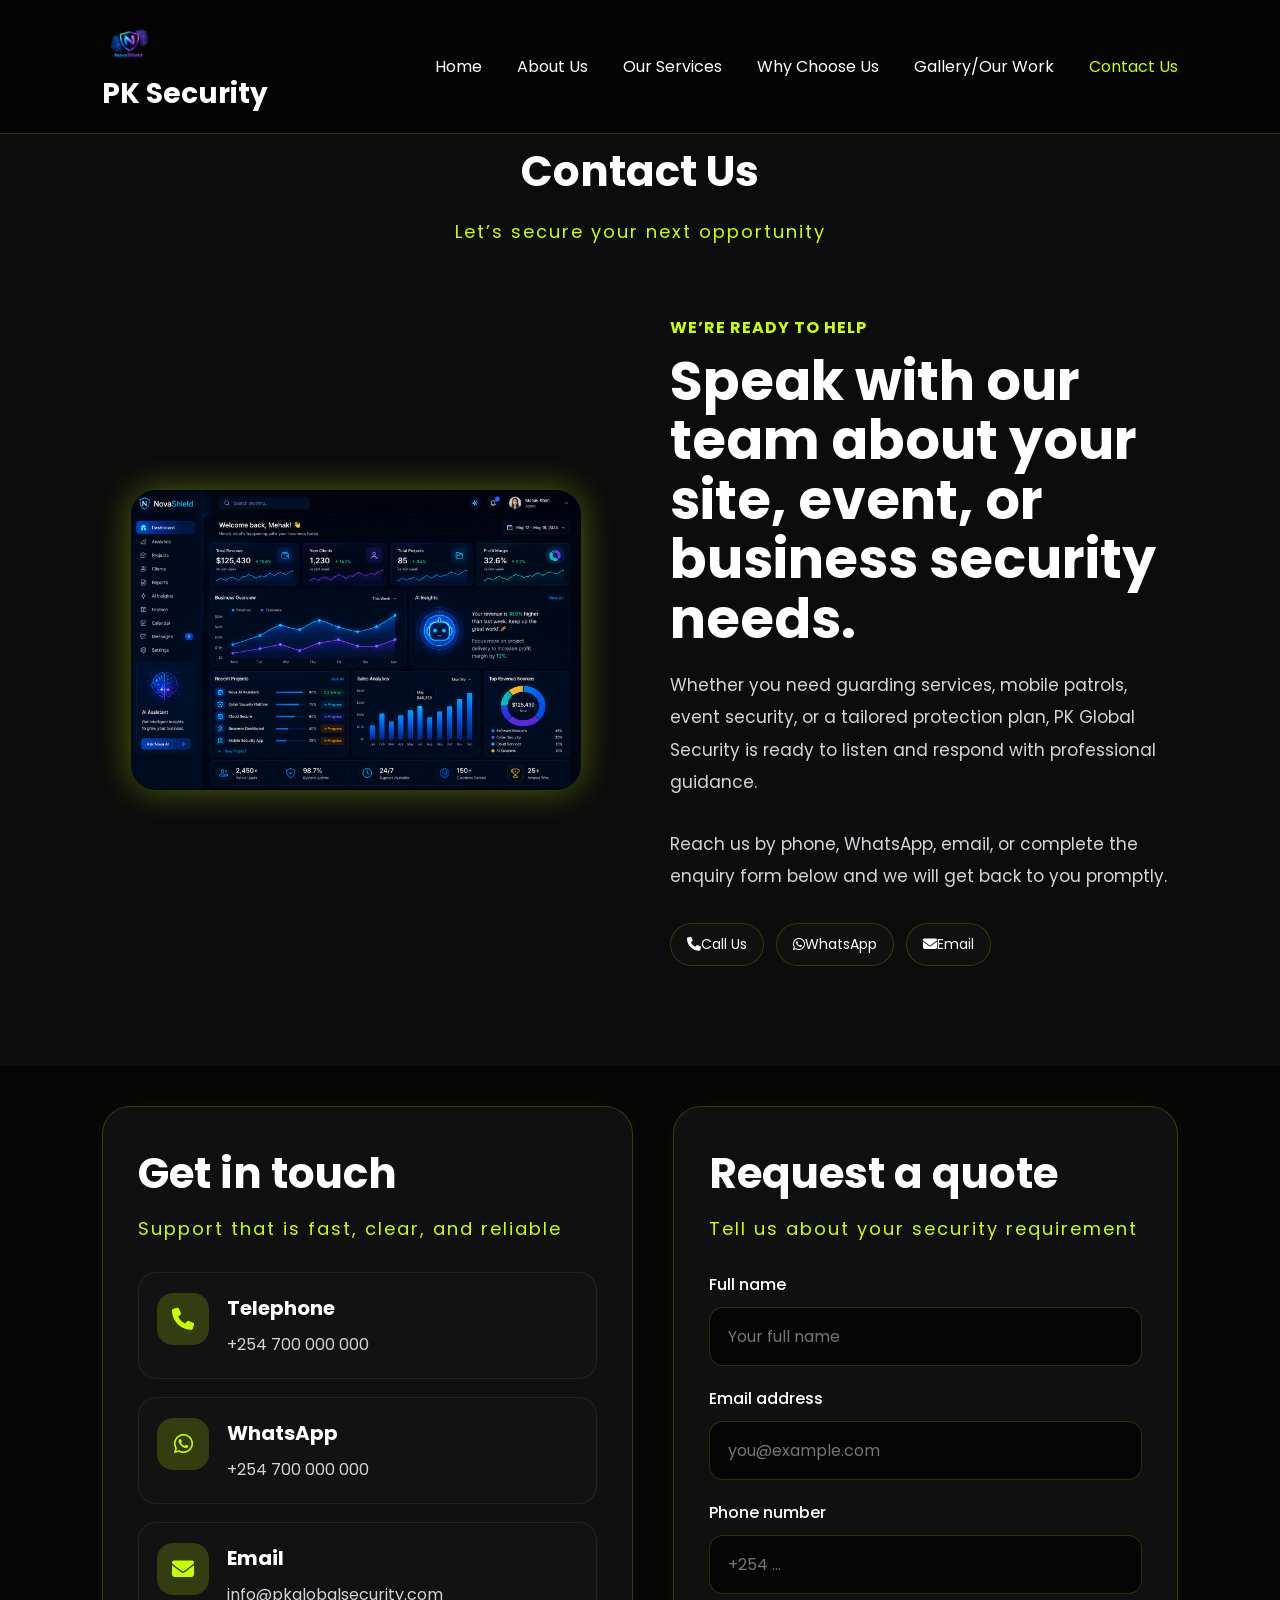
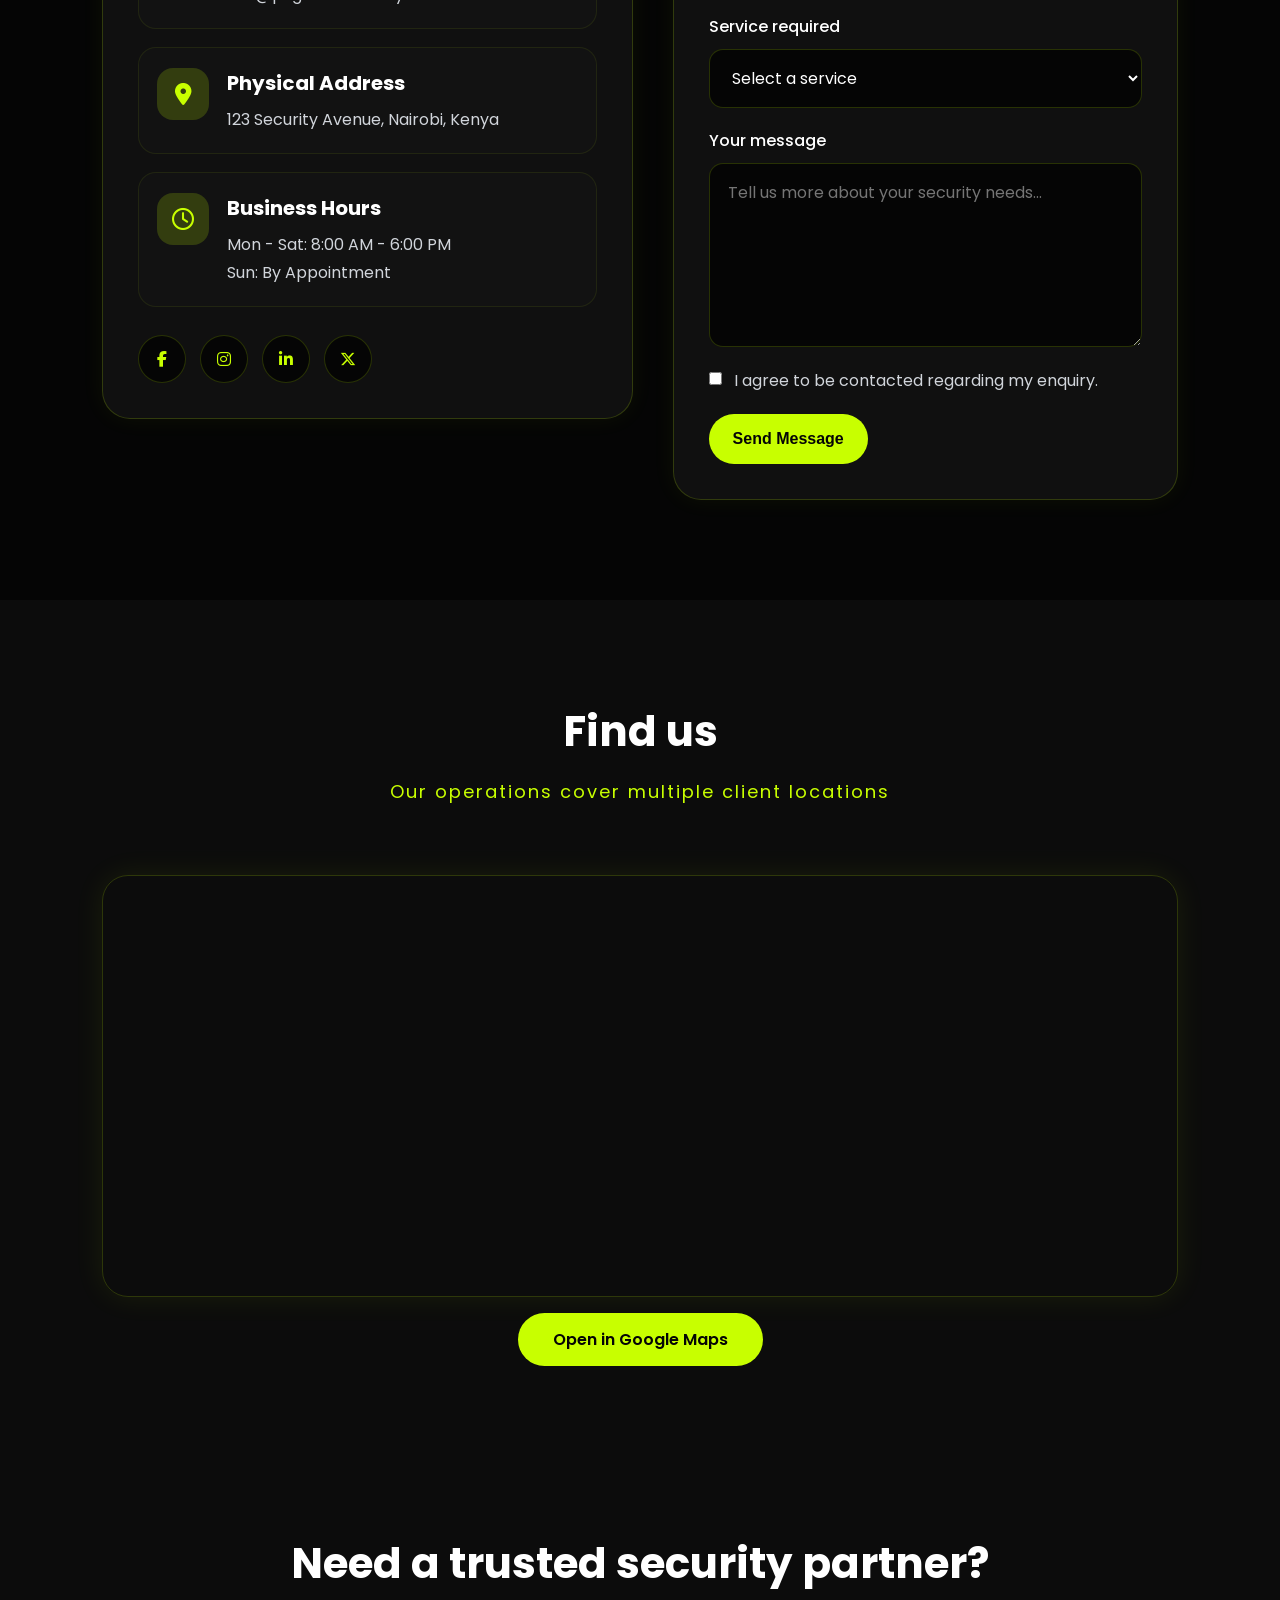
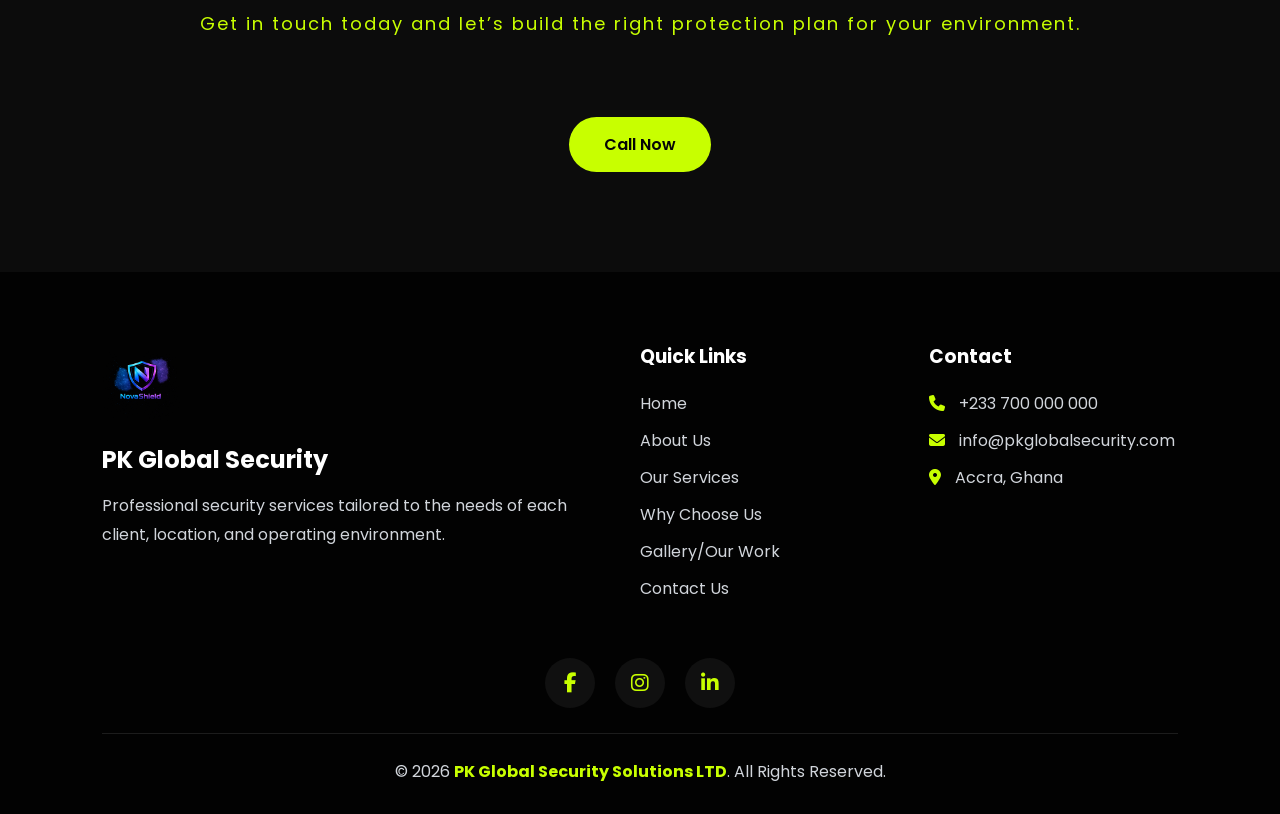
<file: contact.html>
<!DOCTYPE html>
<html lang="en">

<head>

    <meta charset="UTF-8">
    <meta name="viewport" content="width=device-width, initial-scale=1.0">

    <title>Contact Us | PK Global Security Solutions LTD</title>

    <link rel="stylesheet" href="assets/css/style.css">

    <link rel="preconnect" href="https://fonts.googleapis.com">
    <link rel="preconnect" href="https://fonts.gstatic.com" crossorigin>
    <link href="https://fonts.googleapis.com/css2?family=Poppins:wght@300;400;500;600;700;800&display=swap" rel="stylesheet">

    <link rel="stylesheet" href="https://cdnjs.cloudflare.com/ajax/libs/font-awesome/6.7.2/css/all.min.css">

</head>

<body>

<!-- ================= PRELOADER ================= -->

<div id="preloader">
    <div class="loader"></div>
</div>

<!-- ================= HEADER ================= -->

<header>

<nav class="navbar">

<a href="index.html" class="logo">

<img src="images/logo.png" alt="PK Global Security Solutions LTD Logo">

<span>PK Security</span>

</a>

<button class="nav-toggle" type="button" aria-label="Open navigation menu" aria-expanded="false" aria-controls="site-navigation">
    <span></span>
    <span></span>
    <span></span>
</button>

<ul class="nav-links" id="site-navigation">
<li><a href="index.html">Home</a></li>
<li><a href="about.html">About Us</a></li>
<li><a href="services.html">Our Services</a></li>
<li><a href="chooseus.html">Why Choose Us</a></li>
<li><a href="gallery.html">Gallery/Our Work</a></li>
<li><a href="contact.html" class="active">Contact Us</a></li>
</ul>

</nav>

</header>

<!-- ================= CONTACT HERO ================= -->

<section class="about about-hero contact-hero">

    <div class="section-header">

        <h2>Contact Us</h2>

        <p>Let’s secure your next opportunity</p>

    </div>

    <div class="about-container">

        <div class="about-image">

            <img src="images/project4.png" alt="PK Global Security team ready to assist clients">

        </div>

        <div class="about-content about-hero-copy">

            <h3>We’re ready to help</h3>

            <h1>Speak with our team about your site, event, or business security needs.</h1>

            <p>
                Whether you need guarding services, mobile patrols, event security, or a tailored protection plan,
                PK Global Security is ready to listen and respond with professional guidance.
            </p>

            <p>
                Reach us by phone, WhatsApp, email, or complete the enquiry form below and we will get back to you promptly.
            </p>

            <div class="about-meta">

                <span><i class="fa-solid fa-phone"></i> Call Us</span>
                <span><i class="fa-brands fa-whatsapp"></i> WhatsApp</span>
                <span><i class="fa-solid fa-envelope"></i> Email</span>

            </div>

        </div>

    </div>

</section>

<!-- ================= CONTACT MAIN GRID ================= -->

<section class="contact-page">

    <div class="contact-page-grid">

        <div class="contact-info-panel">

            <div class="section-header left-align">

                <h2>Get in touch</h2>

                <p>Support that is fast, clear, and reliable</p>

            </div>

            <div class="contact-card-list">

                <article class="contact-card">
                    <div class="contact-icon"><i class="fa-solid fa-phone"></i></div>
                    <div>
                        <h3>Telephone</h3>
                        <p><a href="tel:+254700000000">+254 700 000 000</a></p>
                    </div>
                </article>

                <article class="contact-card">
                    <div class="contact-icon"><i class="fa-brands fa-whatsapp"></i></div>
                    <div>
                        <h3>WhatsApp</h3>
                        <p><a href="https://wa.me/254700000000" target="_blank" rel="noreferrer">+254 700 000 000</a></p>
                    </div>
                </article>

                <article class="contact-card">
                    <div class="contact-icon"><i class="fa-solid fa-envelope"></i></div>
                    <div>
                        <h3>Email</h3>
                        <p><a href="mailto:info@pkglobalsecurity.com">info@pkglobalsecurity.com</a></p>
                    </div>
                </article>

                <article class="contact-card">
                    <div class="contact-icon"><i class="fa-solid fa-location-dot"></i></div>
                    <div>
                        <h3>Physical Address</h3>
                        <p>123 Security Avenue, Nairobi, Kenya</p>
                    </div>
                </article>

                <article class="contact-card">
                    <div class="contact-icon"><i class="fa-regular fa-clock"></i></div>
                    <div>
                        <h3>Business Hours</h3>
                        <p>Mon - Sat: 8:00 AM - 6:00 PM</p>
                        <p>Sun: By Appointment</p>
                    </div>
                </article>

            </div>

            <div class="social-links">
                <a href="#" aria-label="Facebook"><i class="fa-brands fa-facebook-f"></i></a>
                <a href="#" aria-label="Instagram"><i class="fa-brands fa-instagram"></i></a>
                <a href="#" aria-label="LinkedIn"><i class="fa-brands fa-linkedin-in"></i></a>
                <a href="#" aria-label="X"><i class="fa-brands fa-x-twitter"></i></a>
            </div>

        </div>

        <div class="contact-form-panel" id="contact-form">

            <div class="section-header left-align">

                <h2>Request a quote</h2>

                <p>Tell us about your security requirement</p>

            </div>

            <form class="contact-form" action="#" method="post">

                <div class="form-row">
                    <label for="full-name">Full name</label>
                    <input id="full-name" name="full-name" type="text" placeholder="Your full name" required>
                </div>

                <div class="form-row">
                    <label for="email">Email address</label>
                    <input id="email" name="email" type="email" placeholder="you@example.com" required>
                </div>

                <div class="form-row">
                    <label for="phone">Phone number</label>
                    <input id="phone" name="phone" type="tel" placeholder="+254 ..." required>
                </div>

                <div class="form-row">
                    <label for="service">Service required</label>
                    <select id="service" name="service">
                        <option value="">Select a service</option>
                        <option>Static Guarding</option>
                        <option>Event Security</option>
                        <option>Mobile Patrol</option>
                        <option>Access Control</option>
                        <option>VIP Protection</option>
                        <option>Corporate Security</option>
                    </select>
                </div>

                <div class="form-row">
                    <label for="message">Your message</label>
                    <textarea id="message" name="message" rows="6" placeholder="Tell us more about your security needs..." required></textarea>
                </div>

                <label class="checkbox-row">
                    <input type="checkbox" name="consent">
                    <span>I agree to be contacted regarding my enquiry.</span>
                </label>

                <button type="submit">Send Message</button>

            </form>

        </div>

    </div>

</section>

<!-- ================= MAP SECTION ================= -->

<section class="map-section">

    <div class="section-header">

        <h2>Find us</h2>

        <p>Our operations cover multiple client locations</p>

    </div>

    <div class="map-wrapper">

        <iframe
            src="https://www.google.com/maps?q=Nairobi%20Kenya&z=12&output=embed"
            loading="lazy"
            referrerpolicy="no-referrer-when-downgrade"
            title="PK Global Security location map">
        </iframe>

    </div>

    <div class="map-cta">
        <a href="https://maps.google.com/?q=Nairobi%20Kenya" target="_blank" rel="noreferrer" class="btn">Open in Google Maps</a>
    </div>

</section>

<!-- ================= FINAL CTA ================= -->

<section class="about-cta gallery-cta contact-cta">

    <div class="section-header">

        <h2>Need a trusted security partner?</h2>

        <p>Get in touch today and let’s build the right protection plan for your environment.</p>

    </div>

    <a href="tel:+254700000000" class="btn">Call Now</a>

</section>

<!-- ================= FOOTER ================= -->

<footer class="footer">

    <div class="footer-container">

        <div class="footer-logo">

            <img src="images/logo.png" alt="PK Global Security Solutions LTD Logo">

            <h2>PK Global Security</h2>

            <p>
                Professional security services tailored to the needs of each client,
                location, and operating environment.
            </p>

        </div>

        <div class="footer-links">

            <h3>Quick Links</h3>

            <ul>

                <li><a href="index.html">Home</a></li>
                <li><a href="about.html">About Us</a></li>
                <li><a href="services.html">Our Services</a></li>
                <li><a href="chooseus.html">Why Choose Us</a></li>
                <li><a href="gallery.html">Gallery/Our Work</a></li>
                <li><a href="contact.html">Contact Us</a></li>

            </ul>

        </div>

        <div class="footer-contact">

            <h3>Contact</h3>

            <p><i class="fa-solid fa-phone"></i> +233 700 000 000</p>
            <p><i class="fa-solid fa-envelope"></i> info@pkglobalsecurity.com</p>
            <p><i class="fa-solid fa-location-dot"></i> Accra, Ghana</p>

        </div>

    </div>

    <div class="footer-social">

        <a href="#"><i class="fa-brands fa-facebook-f"></i></a>
        <a href="#"><i class="fa-brands fa-instagram"></i></a>
        <a href="#"><i class="fa-brands fa-linkedin-in"></i></a>

    </div>

    <div class="footer-bottom">

        <p>&copy; 2026 <strong>PK Global Security Solutions LTD</strong>. All Rights Reserved.</p>

    </div>

</footer>

<script src="assets/js/script.js"></script>

</body>

</html>
</file>
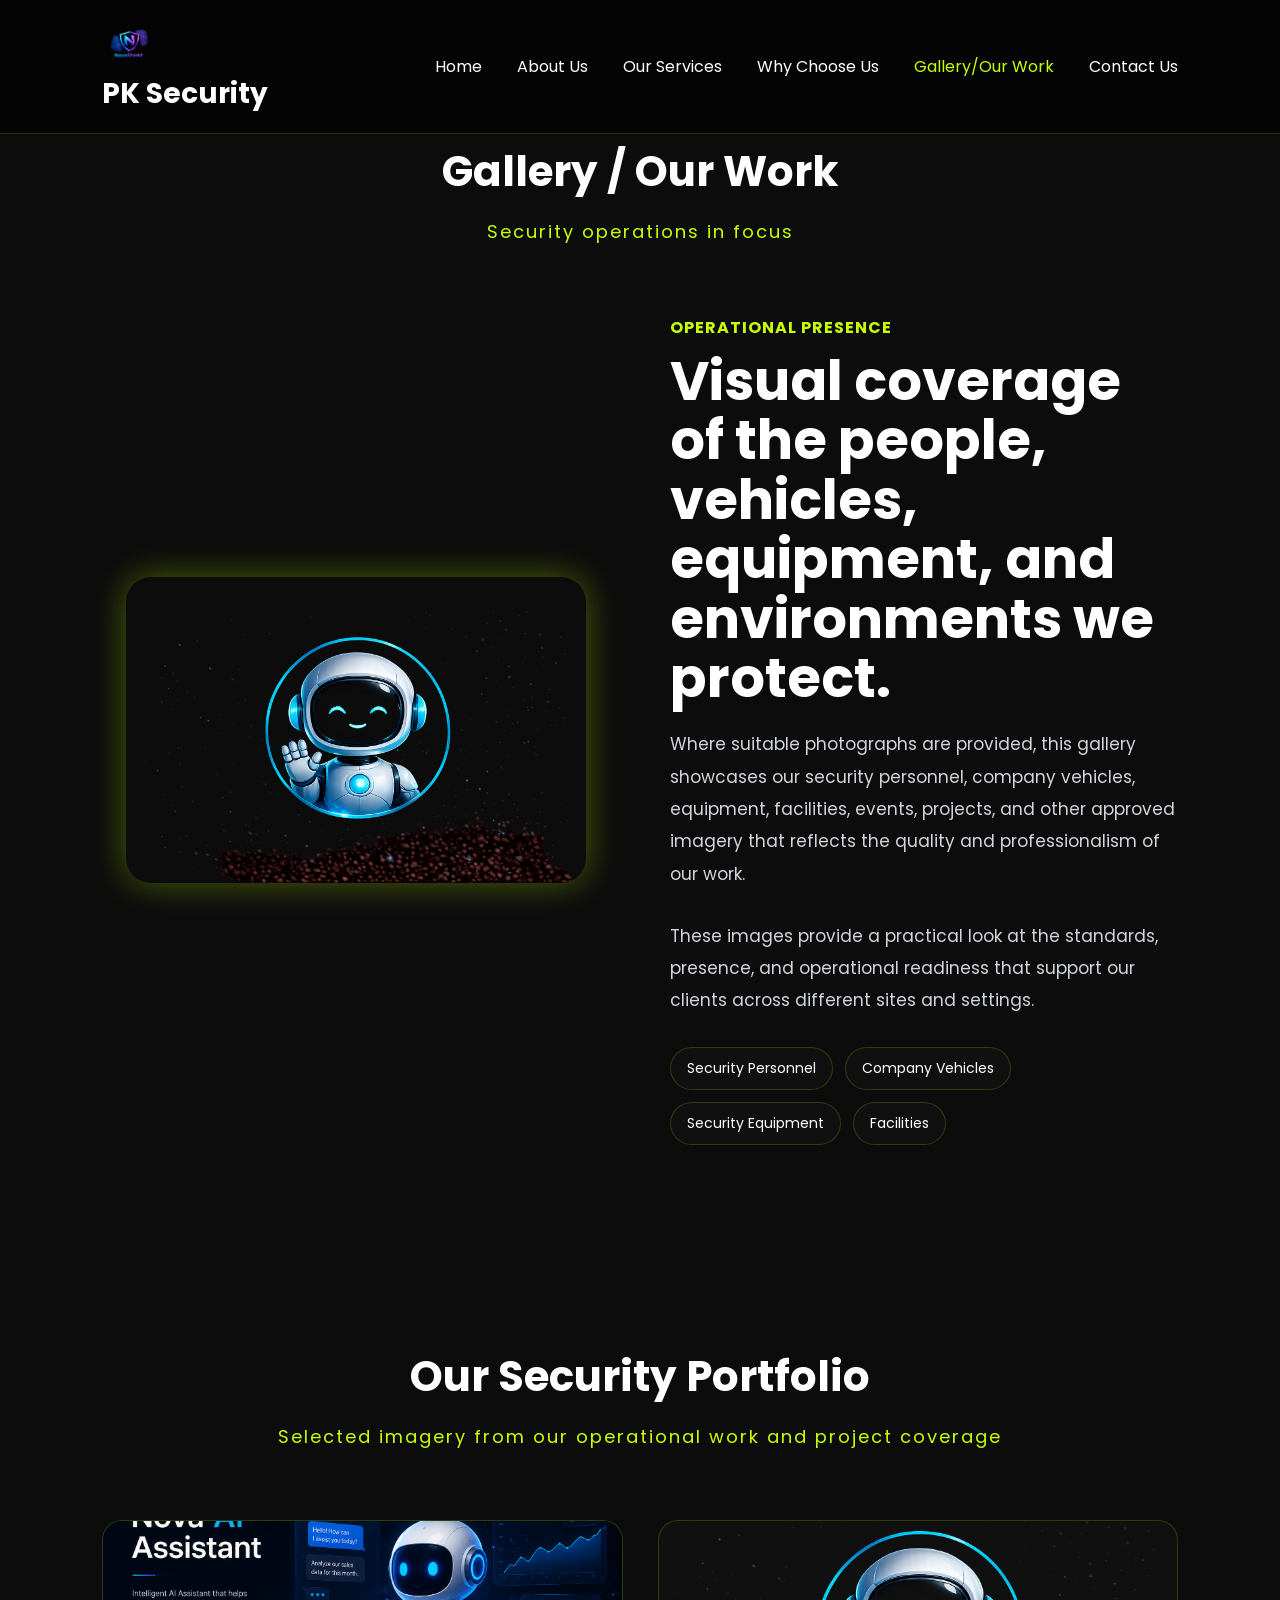
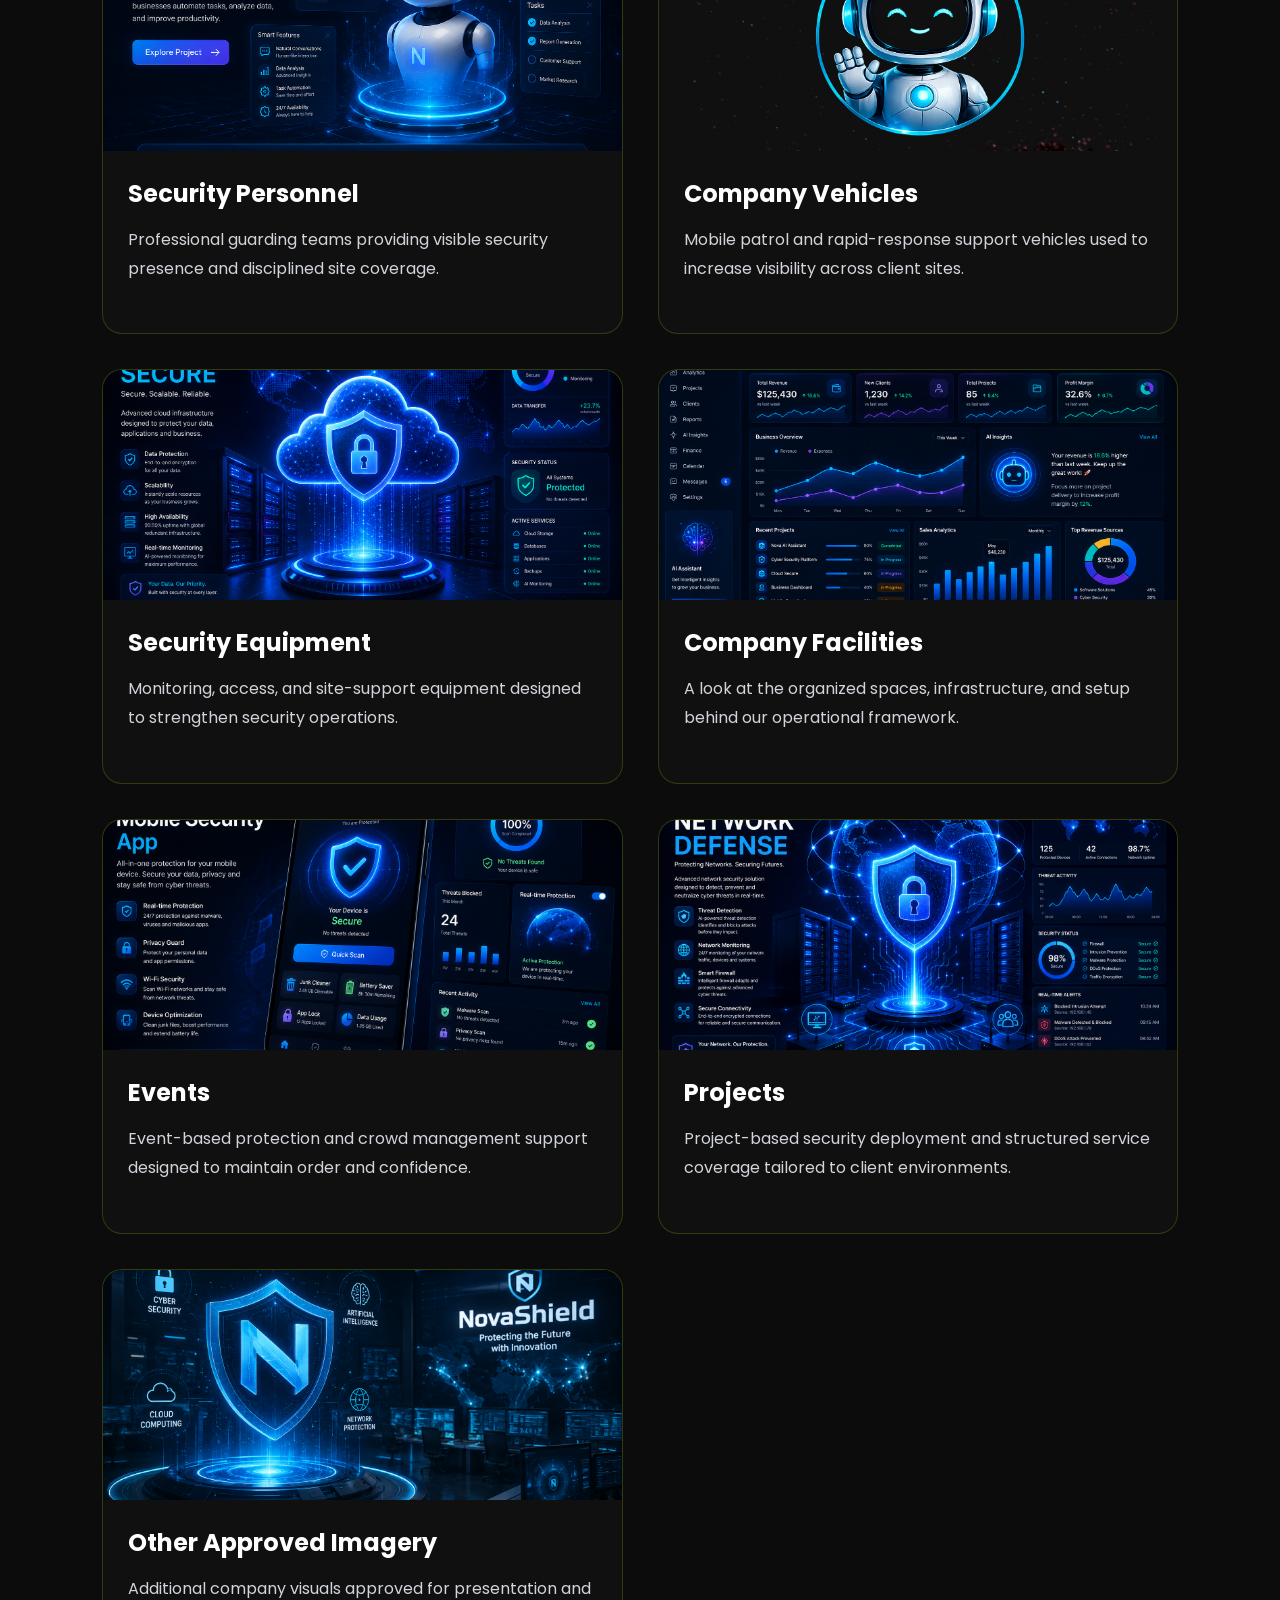
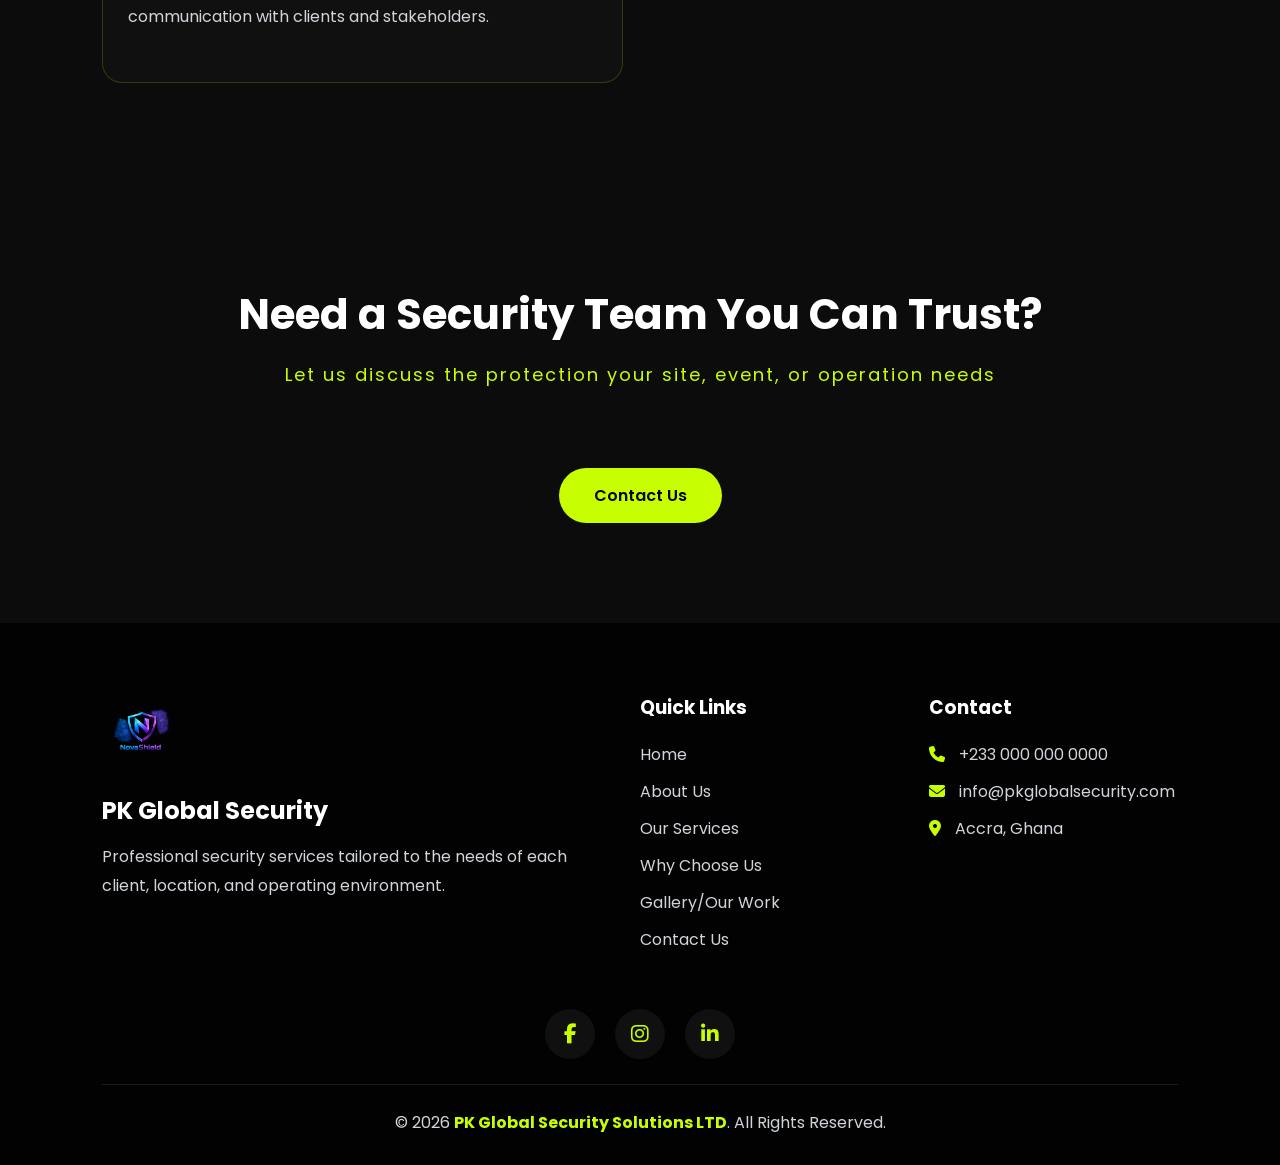
<file: gallery.html>
<!DOCTYPE html>
<html lang="en">

<head>

    <meta charset="UTF-8">
    <meta name="viewport" content="width=device-width, initial-scale=1.0">

    <title>Gallery / Our Work | PK Global Security Solutions LTD</title>

    <link rel="stylesheet" href="assets/css/style.css">

    <link rel="preconnect" href="https://fonts.googleapis.com">
    <link rel="preconnect" href="https://fonts.gstatic.com" crossorigin>
    <link href="https://fonts.googleapis.com/css2?family=Poppins:wght@300;400;500;600;700;800&display=swap" rel="stylesheet">

    <link rel="stylesheet"
    href="https://cdnjs.cloudflare.com/ajax/libs/font-awesome/6.7.2/css/all.min.css">

</head>

<body>

<!-- ================= PRELOADER ================= -->

<div id="preloader">
    <div class="loader"></div>
</div>

<!-- ================= HEADER ================= -->

<header>

<nav class="navbar">

<a href="index.html" class="logo">

<img src="images/logo.png" alt="PK Global Security Solutions LTD Logo">

<span>PK Security</span>

</a>

<button class="nav-toggle" type="button" aria-label="Open navigation menu" aria-expanded="false" aria-controls="site-navigation">
    <span></span>
    <span></span>
    <span></span>
</button>

<ul class="nav-links" id="site-navigation">
<li><a href="index.html">Home</a></li>
<li><a href="about.html">About Us</a></li>
<li><a href="services.html">Our Services</a></li>
<li><a href="chooseus.html">Why Choose Us</a></li>
<li><a href="gallery.html" class="active">Gallery/Our Work</a></li>
<li><a href="contact.html">Contact Us</a></li>
</ul>

</nav>

</header>

<!-- ================= GALLERY HERO ================= -->

<section id="gallery" class="about about-hero gallery-hero">

    <div class="section-header">

        <h2>Gallery / Our Work</h2>

        <p>Security operations in focus</p>

    </div>

    <div class="about-container">

        <div class="about-image">

            <img src="images/project2.png" alt="PK Global Security team and operations image">

        </div>

        <div class="about-content about-hero-copy">

            <h3>Operational Presence</h3>

            <h1>Visual coverage of the people, vehicles, equipment, and environments we protect.</h1>

            <p>
                Where suitable photographs are provided, this gallery showcases our security personnel,
                company vehicles, equipment, facilities, events, projects, and other approved imagery that
                reflects the quality and professionalism of our work.
            </p>

            <p>
                These images provide a practical look at the standards, presence, and operational readiness
                that support our clients across different sites and settings.
            </p>

            <div class="about-meta">

                <span>Security Personnel</span>
                <span>Company Vehicles</span>
                <span>Security Equipment</span>
                <span>Facilities</span>

            </div>

        </div>

    </div>

</section>

<!-- ================= GALLERY GRID ================= -->

<section class="projects">

    <div class="section-header">

        <h2>Our Security Portfolio</h2>

        <p>Selected imagery from our operational work and project coverage</p>

    </div>

    <div class="projects-container">

        <article class="project-card">

            <img src="images/project1.png" alt="Security personnel on duty">

            <div class="project-content">

                <h3>Security Personnel</h3>

                <p>
                    Professional guarding teams providing visible security presence and disciplined site coverage.
                </p>

            </div>

        </article>

        <article class="project-card">

            <img src="images/project2.png" alt="Company vehicles used for patrol and site response">

            <div class="project-content">

                <h3>Company Vehicles</h3>

                <p>
                    Mobile patrol and rapid-response support vehicles used to increase visibility across client sites.
                </p>

            </div>

        </article>

        <article class="project-card">

            <img src="images/project3.png" alt="Security equipment and monitoring tools">

            <div class="project-content">

                <h3>Security Equipment</h3>

                <p>
                    Monitoring, access, and site-support equipment designed to strengthen security operations.
                </p>

            </div>

        </article>

        <article class="project-card">

            <img src="images/project4.png" alt="Company facilities and security operations area">

            <div class="project-content">

                <h3>Company Facilities</h3>

                <p>
                    A look at the organized spaces, infrastructure, and setup behind our operational framework.
                </p>

            </div>

        </article>

        <article class="project-card">

            <img src="images/project5.png" alt="Security coverage at an event venue">

            <div class="project-content">

                <h3>Events</h3>

                <p>
                    Event-based protection and crowd management support designed to maintain order and confidence.
                </p>

            </div>

        </article>

        <article class="project-card">

            <img src="images/project6.png" alt="Completed project and service implementation">

            <div class="project-content">

                <h3>Projects</h3>

                <p>
                    Project-based security deployment and structured service coverage tailored to client environments.
                </p>

            </div>

        </article>

        <article class="project-card">

            <img src="images/about.png" alt="Approved company imagery and branding visuals">

            <div class="project-content">

                <h3>Other Approved Imagery</h3>

                <p>
                    Additional company visuals approved for presentation and communication with clients and stakeholders.
                </p>

            </div>

        </article>

    </div>

</section>

<!-- ================= CALL TO ACTION ================= -->

<section class="about-cta gallery-cta">

    <div class="section-header">

        <h2>Need a Security Team You Can Trust?</h2>

        <p>Let us discuss the protection your site, event, or operation needs</p>

    </div>

    <a href="contact.html" class="btn">Contact Us</a>

</section>

<!-- ================= FOOTER ================= -->

<footer class="footer">

    <div class="footer-container">

        <div class="footer-logo">

            <img src="images/logo.png" alt="PK Global Security Solutions LTD Logo">

            <h2>PK Global Security</h2>

            <p>
                Professional security services tailored to the needs of each client,
                location, and operating environment.
            </p>

        </div>

        <div class="footer-links">

            <h3>Quick Links</h3>

            <ul>

                <li><a href="index.html">Home</a></li>

                <li><a href="about.html">About Us</a></li>

                <li><a href="services.html">Our Services</a></li>

                <li><a href="chooseus.html">Why Choose Us</a></li>

                <li><a href="gallery.html">Gallery/Our Work</a></li>

                <li><a href="contact.html">Contact Us</a></li>

            </ul>

        </div>

        <div class="footer-contact">

            <h3>Contact</h3>

            <p><i class="fa-solid fa-phone"></i> +233 000 000 0000</p>
            <p><i class="fa-solid fa-envelope"></i> info@pkglobalsecurity.com</p>
            <p><i class="fa-solid fa-location-dot"></i> Accra, Ghana</p>

        </div>

    </div>

    <div class="footer-social">

        <a href="#"><i class="fa-brands fa-facebook-f"></i></a>
        <a href="#"><i class="fa-brands fa-instagram"></i></a>
        <a href="#"><i class="fa-brands fa-linkedin-in"></i></a>

    </div>

    <div class="footer-bottom">

        <p>&copy; 2026 <strong>PK Global Security Solutions LTD</strong>. All Rights Reserved.</p>

    </div>

</footer>

<script src="assets/js/script.js"></script>

</body>

</html>
</file>
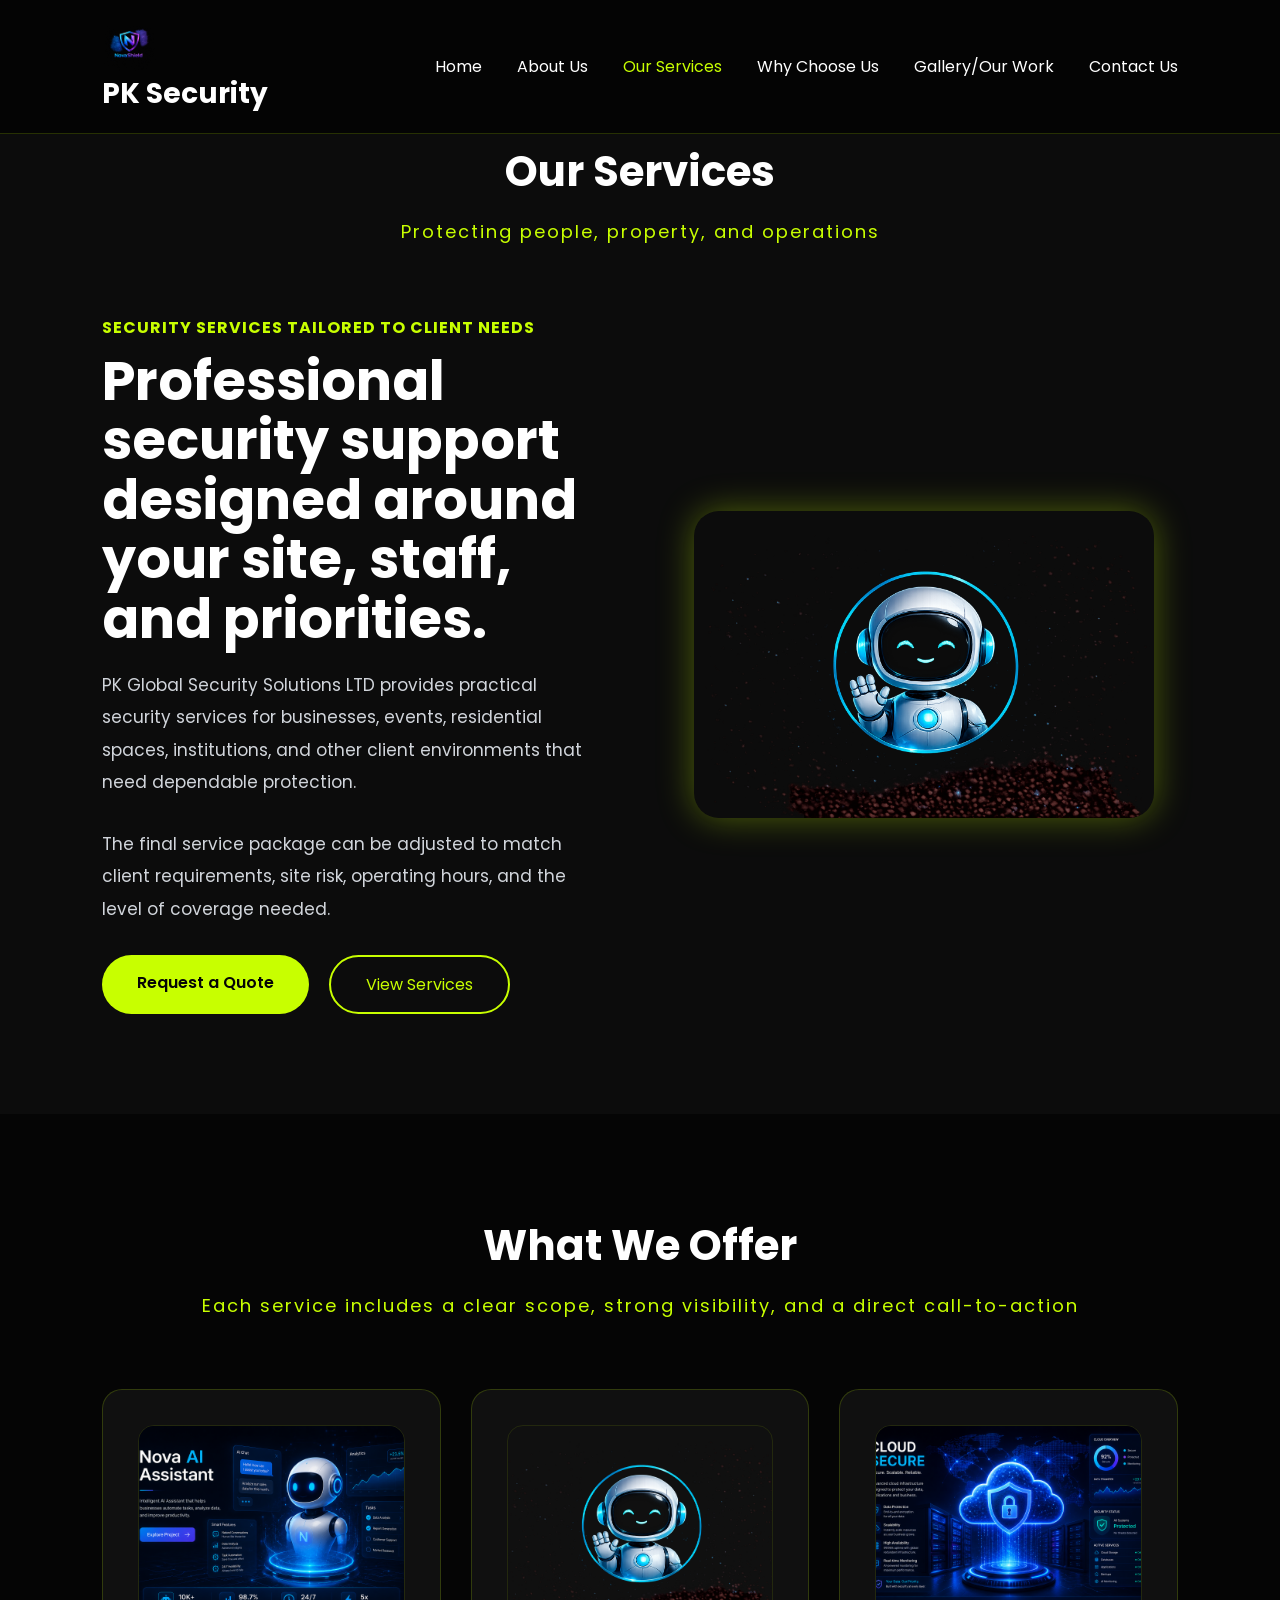
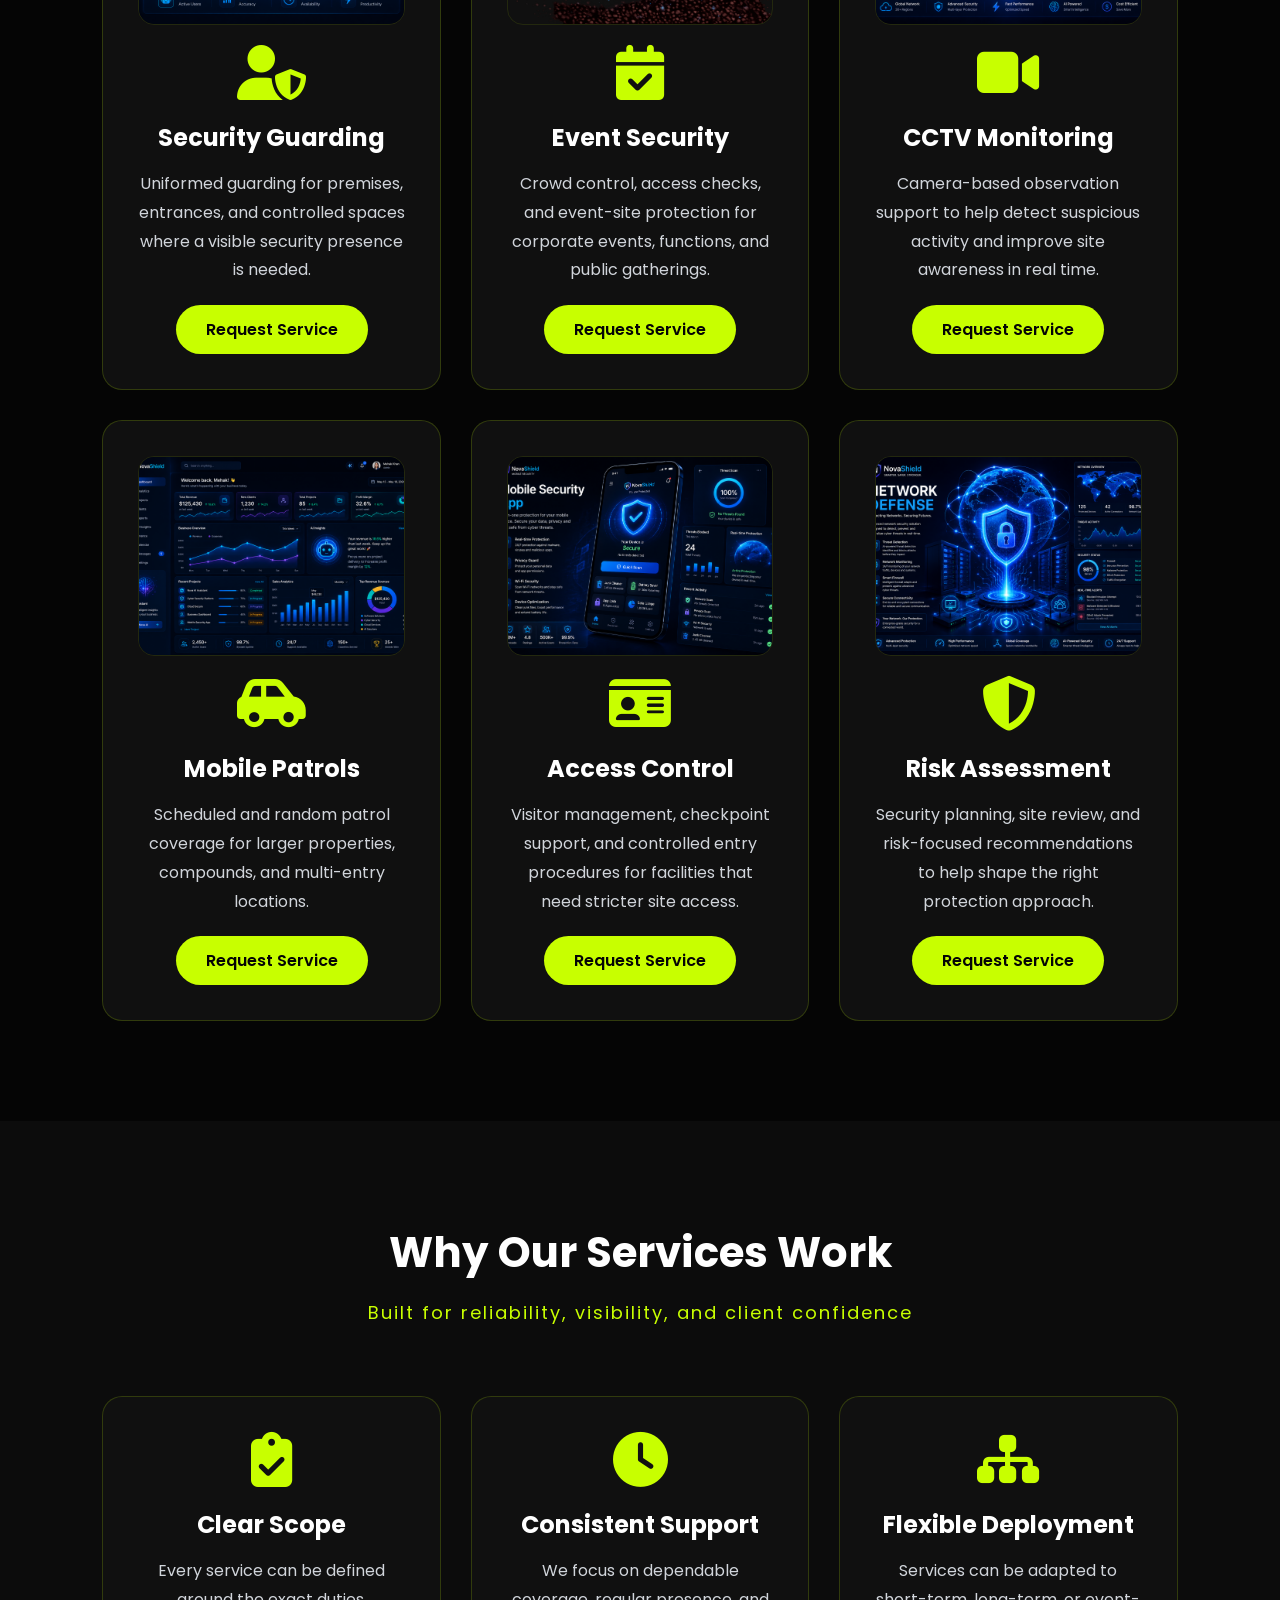
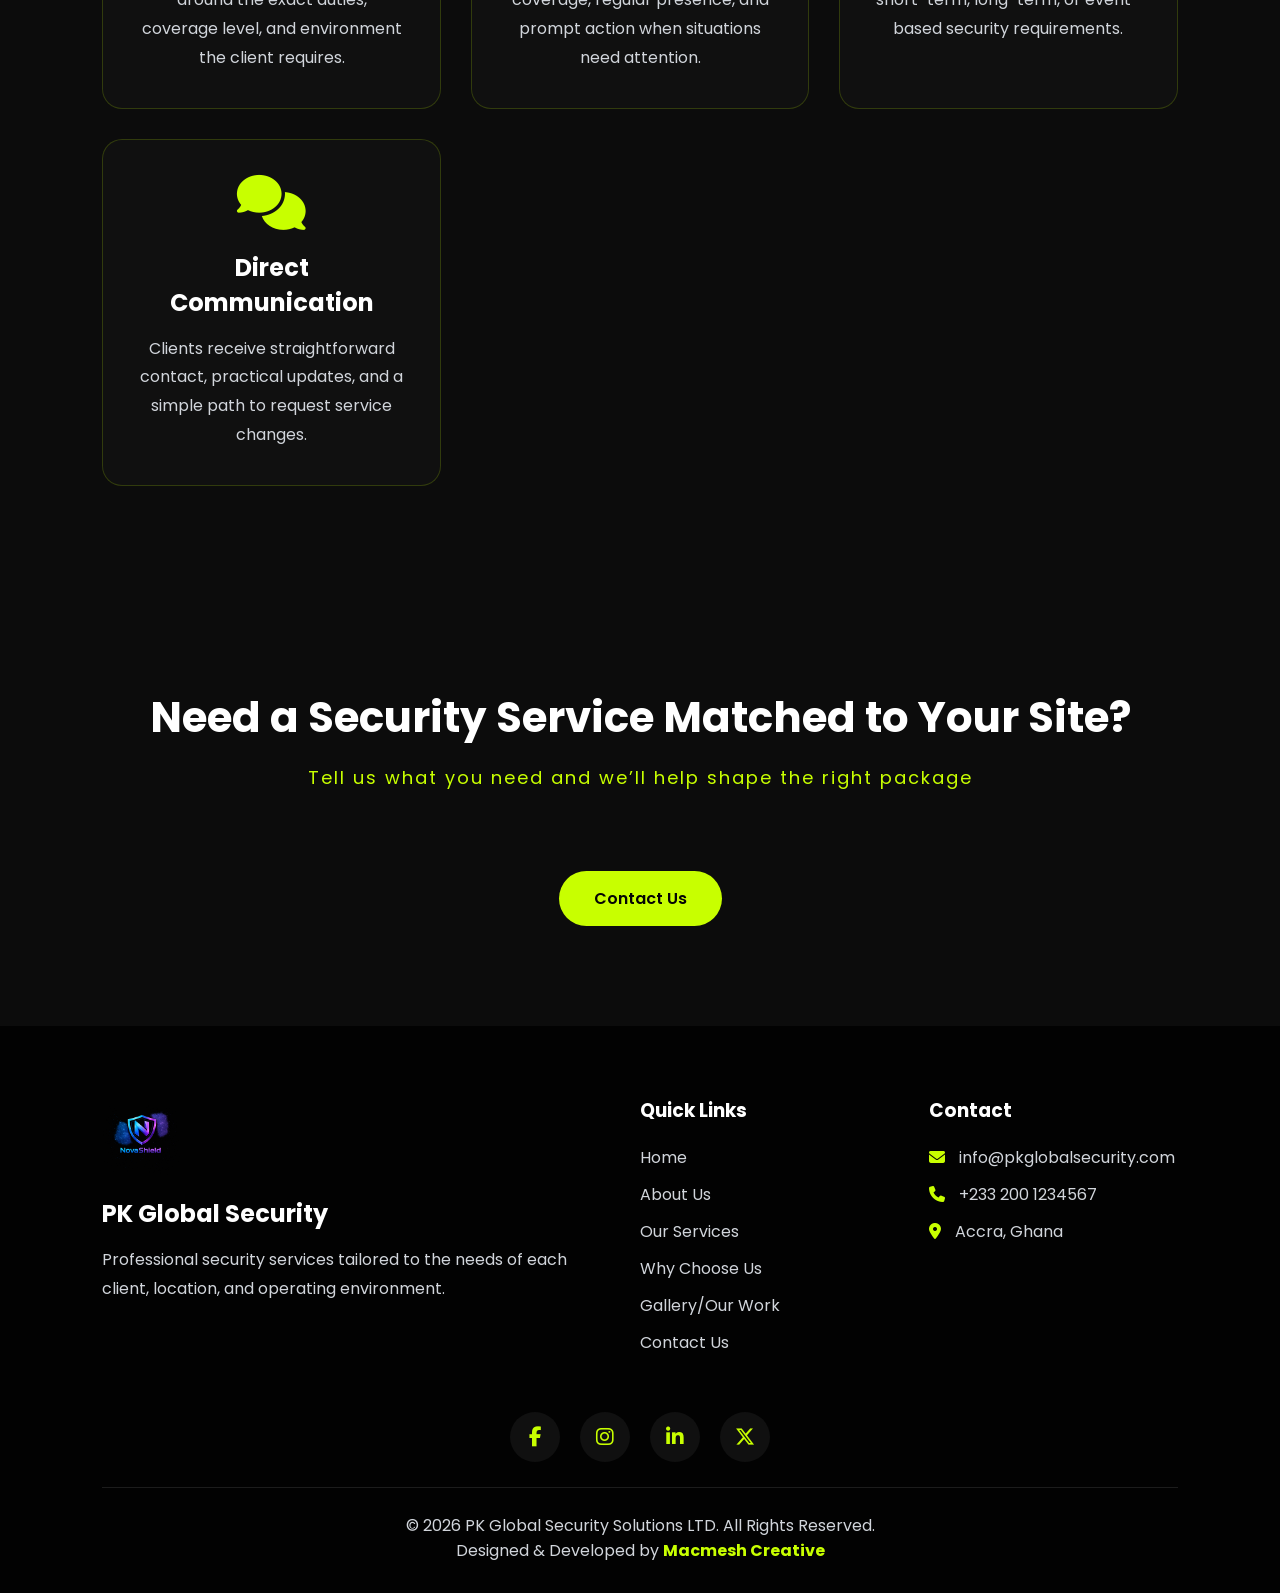
<file: services.html>
<!DOCTYPE html>
<html lang="en">

<head>

    <meta charset="UTF-8">
    <meta name="viewport" content="width=device-width, initial-scale=1.0">

    <title>Services | PK Global Security Solutions LTD</title>

    <link rel="stylesheet" href="assets/css/style.css">

    <link rel="preconnect" href="https://fonts.googleapis.com">
    <link rel="preconnect" href="https://fonts.gstatic.com" crossorigin>
    <link href="https://fonts.googleapis.com/css2?family=Poppins:wght@300;400;500;600;700;800&display=swap" rel="stylesheet">

    <link rel="stylesheet"
    href="https://cdnjs.cloudflare.com/ajax/libs/font-awesome/6.7.2/css/all.min.css">

</head>

<body>

<!-- ================= PRELOADER ================= -->

<div id="preloader">
    <div class="loader"></div>
</div>

<!-- ================= HEADER ================= -->

<header>

<nav class="navbar">

<a href="index.html" class="logo">

<img src="images/logo.png" alt="PK Global Security Solutions LTD Logo">

<span>PK Security</span>

</a>

<button class="nav-toggle" type="button" aria-label="Open navigation menu" aria-expanded="false" aria-controls="site-navigation">
    <span></span>
    <span></span>
    <span></span>
</button>

<ul class="nav-links" id="site-navigation">
<li><a href="index.html">Home</a></li>
<li><a href="about.html">About Us</a></li>
<li><a href="services.html">Our Services</a></li>
<li><a href="chooseus.html">Why Choose Us</a></li>
<li><a href="gallery.html">Gallery/Our Work</a></li>
<li><a href="contact.html">Contact Us</a></li>
</ul>

</nav>

</header>

<!-- ================= SERVICES HERO ================= -->

<section id="services" class="about about-hero services-hero">

    <div class="section-header">

        <h2>Our Services</h2>

        <p>Protecting people, property, and operations</p>

    </div>

    <div class="about-container">

        <div class="about-content about-hero-copy">

            <h3>Security Services Tailored to Client Needs</h3>

            <h1>Professional security support designed around your site, staff, and priorities.</h1>

            <p>
                PK Global Security Solutions LTD provides practical security services for
                businesses, events, residential spaces, institutions, and other client
                environments that need dependable protection.
            </p>

            <p>
                The final service package can be adjusted to match client requirements,
                site risk, operating hours, and the level of coverage needed.
            </p>

            <div class="hero-buttons">

                <a href="contact.html" class="btn">Request a Quote</a>

                <a href="#services-grid" class="btn-outline">View Services</a>

            </div>

        </div>

        <div class="about-image">

            <img src="images/project2.png" alt="Professional security monitoring service">

        </div>

    </div>

</section>

<!-- ================= SERVICES GRID ================= -->

<section id="services-grid" class="services">

    <div class="section-header">

        <h2>What We Offer</h2>

        <p>Each service includes a clear scope, strong visibility, and a direct call-to-action</p>

    </div>

    <div class="services-grid">

        <article class="service-card">

            <img src="images/project1.png" alt="Security Guarding service">

            <i class="fa-solid fa-user-shield"></i>

            <h3>Security Guarding</h3>

            <p>
                Uniformed guarding for premises, entrances, and controlled spaces where a
                visible security presence is needed.
            </p>

            <a href="contact.html" class="project-btn">Request Service</a>

        </article>

        <article class="service-card">

            <img src="images/project2.png" alt="Event Security service">

            <i class="fa-solid fa-calendar-check"></i>

            <h3>Event Security</h3>

            <p>
                Crowd control, access checks, and event-site protection for corporate events,
                functions, and public gatherings.
            </p>

            <a href="contact.html" class="project-btn">Request Service</a>

        </article>

        <article class="service-card">

            <img src="images/project3.png" alt="CCTV Monitoring service">

            <i class="fa-solid fa-video"></i>

            <h3>CCTV Monitoring</h3>

            <p>
                Camera-based observation support to help detect suspicious activity and improve
                site awareness in real time.
            </p>

            <a href="contact.html" class="project-btn">Request Service</a>

        </article>

        <article class="service-card">

            <img src="images/project4.png" alt="Mobile Patrols service">

            <i class="fa-solid fa-car-side"></i>

            <h3>Mobile Patrols</h3>

            <p>
                Scheduled and random patrol coverage for larger properties, compounds, and
                multi-entry locations.
            </p>

            <a href="contact.html" class="project-btn">Request Service</a>

        </article>

        <article class="service-card">

            <img src="images/project5.png" alt="Access Control service">

            <i class="fa-solid fa-id-card"></i>

            <h3>Access Control</h3>

            <p>
                Visitor management, checkpoint support, and controlled entry procedures for
                facilities that need stricter site access.
            </p>

            <a href="contact.html" class="project-btn">Request Service</a>

        </article>

        <article class="service-card">

            <img src="images/project6.png" alt="Risk Assessment and Security Planning service">

            <i class="fa-solid fa-shield-halved"></i>

            <h3>Risk Assessment</h3>

            <p>
                Security planning, site review, and risk-focused recommendations to help shape
                the right protection approach.
            </p>

            <a href="contact.html" class="project-btn">Request Service</a>

        </article>

    </div>

</section>

<!-- ================= SERVICE BENEFITS ================= -->

<section class="about about-values">

    <div class="section-header">

        <h2>Why Our Services Work</h2>

        <p>Built for reliability, visibility, and client confidence</p>

    </div>

    <div class="why-grid">

        <div class="why-card">

            <i class="fa-solid fa-clipboard-check"></i>

            <h3>Clear Scope</h3>

            <p>
                Every service can be defined around the exact duties, coverage level, and
                environment the client requires.
            </p>

        </div>

        <div class="why-card">

            <i class="fa-solid fa-clock"></i>

            <h3>Consistent Support</h3>

            <p>
                We focus on dependable coverage, regular presence, and prompt action when
                situations need attention.
            </p>

        </div>

        <div class="why-card">

            <i class="fa-solid fa-sitemap"></i>

            <h3>Flexible Deployment</h3>

            <p>
                Services can be adapted to short-term, long-term, or event-based security
                requirements.
            </p>

        </div>

        <div class="why-card">

            <i class="fa-solid fa-comments"></i>

            <h3>Direct Communication</h3>

            <p>
                Clients receive straightforward contact, practical updates, and a simple path
                to request service changes.
            </p>

        </div>

    </div>

</section>

<!-- ================= CALL TO ACTION ================= -->

<section class="about-cta">

    <div class="section-header">

        <h2>Need a Security Service Matched to Your Site?</h2>

        <p>Tell us what you need and we’ll help shape the right package</p>

    </div>

    <a href="contact.html" class="btn">Contact Us</a>

</section>

<!-- ================= FOOTER ================= -->

<footer class="footer">

    <div class="footer-container">

        <div class="footer-logo">

            <img src="images/logo.png" alt="PK Global Security Solutions LTD Logo">

            <h2>PK Global Security</h2>

            <p>
                Professional security services tailored to the needs of each client,
                location, and operating environment.
            </p>

        </div>

        <div class="footer-links">

            <h3>Quick Links</h3>

            <ul>

                <li><a href="index.html">Home</a></li>

                <li><a href="about.html">About Us</a></li>

                <li><a href="services.html">Our Services</a></li>

                <li><a href="chooseus.html">Why Choose Us</a></li>

                <li><a href="gallery.html">Gallery/Our Work</a></li>

                <li><a href="contact.html">Contact Us</a></li>

            </ul>

        </div>

        <div class="footer-contact">

            <h3>Contact</h3>

            <p>
                <i class="fa-solid fa-envelope"></i>
                info@pkglobalsecurity.com
            </p>

            <p>
                <i class="fa-solid fa-phone"></i>
                +233 200 1234567
            </p>

            <p>
                <i class="fa-solid fa-location-dot"></i>
                Accra, Ghana
            </p>

        </div>

    </div>

    <div class="footer-social">

        <a href="#"><i class="fab fa-facebook-f"></i></a>

        <a href="#"><i class="fab fa-instagram"></i></a>

        <a href="#"><i class="fab fa-linkedin-in"></i></a>

        <a href="#"><i class="fab fa-x-twitter"></i></a>

    </div>

    <div class="footer-bottom">

        <p>

            © 2026 PK Global Security Solutions LTD. All Rights Reserved.

        </p>

        <p>

            Designed & Developed by <strong>Macmesh Creative</strong>

        </p>

    </div>

</footer>

<!-- ================= JAVASCRIPT ================= -->

<script src="assets/js/script.js"></script>

</body>

</html>
</file>
<file: assets/css/style.css>
:root{
    --bg-primary:#050505;
    --bg-secondary:#0c0c0c;
    --bg-tertiary:#ffffff;
    --text-primary:#ffffff;
    --text-muted:#d1d5db;
    --accent:#c8ff00;
    --accent-soft:rgba(200,255,0,.18);
    --accent-glow:rgba(200,255,0,.35);
}

*{
    margin:0;
    padding:0;
    box-sizing:border-box;
    scroll-behavior:smooth;
}

body{
    font-family:'Poppins',sans-serif;
    background:var(--bg-primary);
    color:var(--text-primary);
    overflow-x:hidden;
}

img{
    max-width:100%;
    display:block;
}

a{
    text-decoration:none;
}

ul{
    list-style:none;
}

section{
    padding:100px 8%;
}

/* ================= HOME PAGE / HEADER ================= */

header{
    position:fixed;
    top:0;
    left:0;
    width:100%;
    background:rgba(5,5,5,.92);
    backdrop-filter:blur(15px);
    z-index:1000;
    border-bottom:1px solid var(--accent-soft);
}

.navbar{
    max-width:1400px;
    margin:auto;
    padding:18px 8%;
    display:flex;
    justify-content:space-between;
    align-items:center;
    gap:20px;
}

.logo{
    align-items:center;
    gap:12px;
    color:var(--text-primary);
    font-size:28px;
    font-weight:700;
}

.logo img{
    width:55px;
    height:55px;
    object-fit:contain;
}

.nav-links{
    display:flex;
    gap:35px;
}

.nav-toggle{
    display:none;
    width:48px;
    height:48px;
    border:1px solid var(--accent-soft);
    background:rgba(16,16,16,.85);
    border-radius:14px;
    cursor:pointer;
    align-items:center;
    justify-content:center;
    flex-direction:column;
    gap:5px;
    transition:.3s;
}

.nav-toggle span{
    width:22px;
    height:2px;
    background:var(--accent);
    border-radius:999px;
    transition:.3s;
}

.nav-toggle:hover{
    box-shadow:0 0 18px var(--accent-glow);
    transform:translateY(-2px);
}

.nav-toggle.is-open span:nth-child(1){
    transform:translateY(7px) rotate(45deg);
}

.nav-toggle.is-open span:nth-child(2){
    opacity:0;
}

.nav-toggle.is-open span:nth-child(3){
    transform:translateY(-7px) rotate(-45deg);
}

.nav-links a{
    color:var(--text-primary);
    font-size:16px;
    transition:.3s;
}

.nav-links a:hover{
    color:var(--accent);
}

.nav-links a.active{
    color:var(--accent);
}

.contact-btn{
    background:var(--accent);
    color:var(--bg-primary);
    padding:12px 28px;
    border-radius:40px;
    font-weight:600;
    transition:.3s;
}

.contact-btn:hover{
    background:var(--bg-tertiary);
    transform:translateY(-3px);
}

/* ================= HOME PAGE / HERO ================= */

.hero{
    min-height:100vh;
    display:flex;
    align-items:center;
    justify-content:space-between;
    gap:80px;
    padding-top:120px;
}

.hero-left,
.hero-right{
    animation:heroRise .9s ease both;
}

.hero-right{
    animation-delay:.15s;
}

.hero-left{
    flex:1;
}

.hero-left h1{
    font-size:60px;
    line-height:1.2;
    margin-bottom:25px;
}

.hero-left span{
    color:var(--accent);
}

.hero-left p{
    font-size:18px;
    color:var(--text-muted);
    line-height:1.8;
    margin-bottom:40px;
}

.hero-buttons{
    display:flex;
    gap:20px;
}

.btn{
    background:var(--accent);
    color:var(--bg-primary);
    padding:15px 35px;
    border-radius:40px;
    font-weight:600;
    transition:.3s;
}

.btn:hover{
    transform:translateY(-5px);
    box-shadow:0 0 25px var(--accent-glow);
}

.btn-outline{
    border:2px solid var(--accent);
    color:var(--accent);
    padding:15px 35px;
    border-radius:40px;
    transition:.3s;
}

.btn-outline:hover{
    background:var(--accent);
    color:var(--bg-primary);
}

.hero-right{
    flex:1;
    display:flex;
    justify-content:center;
}

.hero-right img{
    width:430px;
    animation:float 5s ease-in-out infinite;
    filter:drop-shadow(0 0 28px rgba(200,255,0,.15));
}

.hero-left h1,
.hero-left p,
.hero-buttons{
    animation:fadeUp .9s ease both;
}

.hero-left p{ animation-delay:.12s; }
.hero-buttons{ animation-delay:.22s; }

@keyframes float{

0%,100%{
transform:translateY(0);
}

50%{
transform:translateY(-18px);
}

}

@keyframes heroRise{

from{
    opacity:0;
    transform:translateY(24px);
}

to{
    opacity:1;
    transform:translateY(0);
}

}

@keyframes fadeUp{

from{
    opacity:0;
    transform:translateY(18px);
}

to{
    opacity:1;
    transform:translateY(0);
}

}

/* ================= SHARED SECTION TITLES ================ */

.section-header{
    text-align:center;
    margin-bottom:70px;
}

.section-header h2{
    font-size:42px;
    color:var(--text-primary);
    margin-bottom:15px;
}

.section-header p{
    color:var(--accent);
    font-size:18px;
    letter-spacing:2px;
}

/* ================= HOME PAGE / ABOUT ================ */

.about{
    background:var(--bg-secondary);
}

.about-container{
    display:grid;
    grid-template-columns:1fr 1fr;
    gap:60px;
    align-items:center;
}

.about-image{
    display:flex;
    justify-content:center;
}

.about-image img{
    width:100%;
    max-width:450px;
    border-radius:25px;
    box-shadow:0 0 35px var(--accent-glow);
    transition:.4s;
}

.about-image img:hover{
    transform:scale(1.03);
}

.about-content h3{
    font-size:28px;
    margin-bottom:15px;
    color:var(--accent);
}

.about-content p{
    color:var(--text-muted);
    line-height:1.9;
    margin-bottom:30px;
    font-size:17px;
}

/* ================= ABOUT PAGE ================= */

.about-hero{
    padding-top:140px;
}

.about-hero .about-content h1{
    font-size:54px;
    line-height:1.1;
    margin-bottom:20px;
}

.about-hero .about-content h3{
    letter-spacing:1px;
    text-transform:uppercase;
    font-size:16px;
    margin-bottom:12px;
}

.about-meta{
    display:flex;
    flex-wrap:wrap;
    gap:12px;
    margin-top:10px;
}

.about-meta span{
    display:inline-flex;
    align-items:center;
    justify-content:center;
    padding:10px 16px;
    border:1px solid var(--accent-soft);
    border-radius:999px;
    background:#101010;
    color:var(--text-primary);
    font-size:14px;
}

.about-story{
    background:var(--bg-primary);
}

.about-story .about-image img{
    max-width:400px;
}

.about-values{
    background:var(--bg-secondary);
}

.about-values .why-grid{
    margin-top:10px;
}

.about-gallery{
    background:var(--bg-primary);
}

.about-gallery .project-card img{
    height:220px;
}

.about-gallery .project-content h3{
    font-size:22px;
}

.about-gallery .project-content p{
    margin-bottom:0;
}

.about-cta{
    text-align:center;
    background:var(--bg-secondary);
}

.about-cta .btn{
    display:inline-block;
    margin-top:10px;
}

/* ================= SERVICES PAGE ================= */

.services-hero{
    padding-top:140px;
}

.services-hero .about-content h1{
    font-size:54px;
    line-height:1.1;
    margin-bottom:20px;
}

.services-hero .about-content h3{
    letter-spacing:1px;
    text-transform:uppercase;
    font-size:16px;
    margin-bottom:12px;
}

.services-hero .about-image img{
    max-width:460px;
}

/* ================= GALLERY PAGE ================= */

.gallery-hero{
    padding-top:140px;
}

.gallery-hero .about-content h1{
    font-size:54px;
    line-height:1.1;
    margin-bottom:20px;
}

.gallery-hero .about-content h3{
    letter-spacing:1px;
    text-transform:uppercase;
    font-size:16px;
    margin-bottom:12px;
}

.gallery-hero .about-image img{
    max-width:460px;
}

.gallery-cta{
    background:var(--bg-secondary);
}

/* ================= WHY CHOOSE US PAGE ================= */

.chooseus-hero{
    padding-top:140px;
}

.chooseus-hero .about-content h1{
    font-size:54px;
    line-height:1.1;
    margin-bottom:20px;
}

.chooseus-hero .about-content h3{
    letter-spacing:1px;
    text-transform:uppercase;
    font-size:16px;
    margin-bottom:12px;
}

.chooseus-hero .about-image img{
    max-width:460px;
}

.chooseus-highlights{
    background:var(--bg-primary);
}

.chooseus-highlights .why-grid{
    margin-top:10px;
}

.chooseus-card img{
    width:100%;
    height:190px;
    object-fit:cover;
    border-radius:16px;
    margin-bottom:20px;
    border:1px solid rgba(200,255,0,.10);
}

.chooseus-card .why-card{
    display:flex;
    flex-direction:column;
    align-items:center;
}

.chooseus-card .why-card p{
    margin-bottom:0;
}

.chooseus-trust{
    background:var(--bg-secondary);
}

.trust-grid{
    display:grid;
    grid-template-columns:repeat(auto-fit,minmax(240px,1fr));
    gap:24px;
}

.trust-item{
    background:#101010;
    border:1px solid var(--accent-soft);
    border-radius:20px;
    padding:28px;
    text-align:center;
    transition:.4s;
}

.trust-item:hover{
    transform:translateY(-8px);
    box-shadow:0 0 28px var(--accent-glow);
}

.trust-item i{
    font-size:42px;
    color:var(--accent);
    margin-bottom:16px;
}

.trust-item h3{
    font-size:22px;
    margin-bottom:12px;
}

.trust-item p{
    color:var(--text-muted);
    line-height:1.8;
}

.chooseus-cta{
    text-align:center;
    background:var(--bg-primary);
}

.chooseus-cta .btn{
    display:inline-block;
    margin-top:10px;
}

/* ================= HOME PAGE / STATS ================ */

.stats{
    display:grid;
    grid-template-columns:repeat(4,1fr);
    gap:30px;
    padding:80px 8%;
}

.stat-box{
    background:#101010;
    text-align:center;
    padding:35px;
    border-radius:20px;
    border:1px solid var(--accent-soft);
    transition:.4s;
}

.stat-box:hover{
    transform:translateY(-10px);
    box-shadow:0 0 30px var(--accent-glow);
}

.stat-box h2{
    font-size:42px;
    color:var(--accent);
    margin-bottom:10px;
}

.stat-box p{
    color:var(--text-primary);
    font-size:17px;
}

/* ================= HOME PAGE / RESPONSIVE ================ */

@media(max-width:991px){

/* Stack the about content vertically on tablet-sized screens. */
.about-container{
    /* Use one column instead of side-by-side content. */
    grid-template-columns:1fr;
    /* Center the text below the image. */
    text-align:center;
}

/* Keep the statistics in two columns on tablets. */
.stats{
    /* Create two equal-width statistic columns. */
    grid-template-columns:repeat(2,1fr);
}

}

@media(max-width:600px){

/* Reduce section heading size on small screens. */
.section-header h2{
    /* Make the heading fit narrow phone layouts. */
    font-size:32px;
}

/* Stack statistics into one column on phones. */
.stats{
    /* Give each statistic the full available width. */
    grid-template-columns:1fr;
}

/* Constrain the about image on small screens. */
.about-image img{
    /* Prevent the image from becoming too wide. */
    max-width:320px;
}

}

/* ================= HOME PAGE / SERVICES ================= */

.services{
    background:var(--bg-primary);
}

.services-grid{

    display:grid;
    grid-template-columns:repeat(auto-fit,minmax(300px,1fr));
    gap:30px;

}

.service-card{

    background:#101010;
    border:1px solid var(--accent-soft);
    border-radius:20px;
    padding:35px;
    text-align:center;
    display:flex;
    flex-direction:column;
    transition:.4s;

}

.service-card:hover{

    transform:translateY(-12px);
    box-shadow:0 0 35px var(--accent-glow);

}

.service-card i{

    font-size:55px;
    color:var(--accent);
    margin-bottom:20px;

}

.service-card img{
    width:100%;
    height:200px;
    object-fit:cover;
    border-radius:16px;
    margin-bottom:20px;
    border:1px solid rgba(200,255,0,.10);
}

.service-card h3{

    font-size:24px;
    margin-bottom:15px;

}

.service-card p{

    color:var(--text-muted);
    line-height:1.8;
    margin-bottom:20px;

}

.service-card .project-btn{
    margin-top:auto;
    display:inline-block;
    align-self:center;
}

/* ================= PROJECTS ================= */

.projects{

    background:var(--bg-secondary);

}

.projects-container{

    display:grid;
    grid-template-columns:repeat(auto-fit,minmax(340px,1fr));
    gap:35px;

}

.project-card{

    background:#101010;
    border-radius:20px;
    overflow:hidden;
    transition:.4s;
    border:1px solid var(--accent-soft);

}

.project-card:hover{

    transform:translateY(-12px);
    box-shadow:0 0 35px var(--accent-glow);

}

.project-card img{

    width:100%;
    height:230px;
    object-fit:cover;
    transition:.4s;

}

.project-card:hover img{

    transform:scale(1.08);

}

.project-content{

    padding:25px;

}

.project-content h3{

    font-size:24px;
    margin-bottom:15px;

}

.project-content p{

    color:var(--text-muted);
    line-height:1.8;
    margin-bottom:25px;

}

.project-btn{

    display:inline-block;
    background:var(--accent);
    color:var(--bg-primary);
    padding:12px 30px;
    border-radius:30px;
    font-weight:600;
    transition:.3s;

}

.project-btn:hover{

    background:var(--bg-tertiary);
    transform:translateY(-3px);

}

/* ================= PROJECTS RESPONSIVE ================= */

@media(max-width:768px){

/* Stack service and project cards on smaller screens. */
.services-grid,
.projects-container{

/* Display one card per row. */
grid-template-columns:1fr;

}

/* Reduce project image height on smaller screens. */
.project-card img{

/* Keep project cards compact on mobile. */
height:210px;

}

}

/* ================= WHY CHOOSE US ================= */

.why-us{
    background:var(--bg-primary);
}

.why-grid{
    display:grid;
    grid-template-columns:repeat(auto-fit,minmax(260px,1fr));
    gap:30px;
}

.why-card{
    background:#101010;
    padding:35px;
    border-radius:20px;
    text-align:center;
    border:1px solid var(--accent-soft);
    transition:.4s;
}

.why-card:hover{
    transform:translateY(-10px);
    box-shadow:0 0 30px var(--accent-glow);
}

.why-card i{
    font-size:55px;
    color:var(--accent);
    margin-bottom:20px;
}

.why-card h3{
    margin-bottom:15px;
    font-size:24px;
}

.why-card p{
    color:var(--text-muted);
    line-height:1.8;
}

/* ================= FOUNDER ================= */

.founder{
    background:var(--bg-secondary);
}

.founder-container{
    display:grid;
    grid-template-columns:1fr 1fr;
    gap:60px;
    align-items:center;
}

.founder-image{
    display:flex;
    justify-content:center;
}

.founder-image img{
    width:100%;
    max-width:400px;
    border-radius:25px;
    box-shadow:0 0 35px var(--accent-glow);
}

.founder-content h3{
    font-size:34px;
    color:var(--accent);
    margin-bottom:10px;
}

.founder-content h4{
    font-size:20px;
    margin-bottom:25px;
    color:#ffffff;
}

.founder-content p{
    color:var(--text-muted);
    line-height:1.9;
    margin-bottom:20px;
}

/* ================= CONTACT PAGE ================= */

.contact-hero{
    padding-top:140px;
}

.contact-hero .about-content h1{
    font-size:54px;
    line-height:1.1;
    margin-bottom:20px;
}

.contact-hero .about-content h3{
    letter-spacing:1px;
    text-transform:uppercase;
    font-size:16px;
    margin-bottom:12px;
}

.contact-page{
    background:var(--bg-primary);
    padding:40px 8% 100px;
}

.contact-page-grid{
    display:grid;
    grid-template-columns:1.05fr 1fr;
    gap:40px;
    align-items:start;
}

.left-align{
    text-align:left;
    margin-bottom:30px;
}

.left-align h2{
    font-size:42px;
    margin-bottom:10px;
}

.contact-info-panel,
.contact-form-panel{
    background:#101010;
    border:1px solid var(--accent-soft);
    border-radius:28px;
    padding:35px;
    box-shadow:0 0 25px rgba(200,255,0,.05);
}

.contact-card-list{
    display:flex;
    flex-direction:column;
    gap:18px;
    margin-bottom:28px;
}

.contact-card{
    display:flex;
    gap:18px;
    align-items:flex-start;
    background:rgba(255,255,255,.01);
    border:1px solid rgba(200,255,0,.08);
    border-radius:18px;
    padding:20px 18px;
}

.contact-icon{
    width:52px;
    height:52px;
    border-radius:16px;
    background:var(--accent-soft);
    display:flex;
    align-items:center;
    justify-content:center;
    color:var(--accent);
    font-size:22px;
}

.contact-card h3{
    font-size:20px;
    margin-bottom:8px;
}

.contact-card p,
.contact-card a{
    color:var(--text-muted);
    line-height:1.7;
}

.contact-card a:hover{
    color:var(--accent);
}

.social-links{
    display:flex;
    gap:14px;
    flex-wrap:wrap;
}

.social-links a{
    width:48px;
    height:48px;
    border-radius:50%;
    display:flex;
    align-items:center;
    justify-content:center;
    background:#050505;
    border:1px solid var(--accent-soft);
    color:var(--accent);
    transition:.3s;
}

.social-links a:hover{
    background:var(--accent);
    color:var(--bg-primary);
    transform:translateY(-4px);
}

.contact-form{
    display:flex;
    flex-direction:column;
    gap:20px;
}

.form-row{
    display:flex;
    flex-direction:column;
    gap:10px;
}

.form-row label{
    font-weight:500;
    color:var(--text-primary);
}

.form-row input,
.form-row textarea,
.form-row select{
    background:#050505;
    border:1px solid rgba(200,255,0,.18);
    border-radius:14px;
    padding:16px 18px;
    color:var(--text-primary);
    font-size:16px;
    font-family:'Poppins',sans-serif;
}

.form-row input:focus,
.form-row textarea:focus,
.form-row select:focus{
    outline:none;
    border-color:var(--accent);
    box-shadow:0 0 15px var(--accent-glow);
}

.form-row textarea{
    min-height:150px;
    resize:vertical;
}

.checkbox-row{
    display:flex;
    align-items:flex-start;
    gap:12px;
    color:var(--text-muted);
    line-height:1.7;
}

.checkbox-row input{
    margin-top:5px;
    accent-color:var(--accent);
}

.contact-form button{
    background:var(--accent);
    color:var(--bg-primary);
    border:none;
    border-radius:40px;
    padding:16px 24px;
    font-size:16px;
    font-weight:600;
    cursor:pointer;
    transition:.3s;
    width:fit-content;
}

.contact-form button:hover{
    background:var(--bg-tertiary);
    transform:translateY(-3px);
}

.map-section{
    background:var(--bg-secondary);
    padding:100px 8% 80px;
}

.map-wrapper{
    max-width:1200px;
    margin:0 auto;
    border-radius:26px;
    overflow:hidden;
    border:1px solid var(--accent-soft);
    box-shadow:0 0 30px rgba(200,255,0,.08);
}

.map-wrapper iframe{
    width:100%;
    height:420px;
    border:0;
    display:block;
}

.map-cta{
    text-align:center;
    margin-top:30px;
}

.contact-cta .btn{
    display:inline-block;
    margin-top:10px;
}

/* ================= CONTACT PAGE RESPONSIVE ================= */

@media(max-width:991px){

    /* Stack the contact page columns on tablets. */
    .contact-page-grid{
        /* Give the contact content one full-width column. */
        grid-template-columns:1fr;
    }

    /* Center left-aligned contact content on tablets. */
    .left-align{
        /* Override desktop left alignment. */
        text-align:center;
    }

    /* Make the contact form action easier to tap. */
    .contact-form button{
        /* Stretch the button across the form width. */
        width:100%;
    }

}

@media(max-width:768px){

    /* Reduce the contact hero heading on smaller screens. */
    .contact-hero .about-content h1{
        /* Keep the heading within the viewport. */
        font-size:34px;
    }

    /* Add compact mobile spacing around the contact page. */
    .contact-page{
        /* Use smaller horizontal padding and preserve bottom space. */
        padding:30px 20px 80px;
    }

    /* Reduce panel padding on smaller screens. */
    .contact-info-panel,
    .contact-form-panel{
        /* Preserve readable content space inside both panels. */
        padding:24px 18px;
    }

    /* Stack contact card content vertically. */
    .contact-card{
        /* Place the icon and text one above the other. */
        flex-direction:column;
        /* Keep the stacked content aligned to the start. */
        align-items:flex-start;
    }

    /* Reduce the map height on smaller screens. */
    .map-wrapper iframe{
        /* Keep the embedded map from dominating the page. */
        height:320px;
    }

}

/* ================= FOOTER ================= */

.footer{
    background:#020202;
    padding:70px 8% 30px;
}

.footer-container{
    display:grid;
    grid-template-columns:2fr 1fr 1fr;
    gap:40px;
}

.footer-logo img{
    width:80px;
    margin-bottom:20px;
}

.footer-logo h2{
    margin-bottom:15px;
}

.footer-logo p{
    color:var(--text-muted);
    line-height:1.8;
}

.footer-links h3,
.footer-contact h3{
    margin-bottom:20px;
}

.footer-links ul li{
    margin:12px 0;
}

.footer-links a{
    color:var(--text-muted);
    transition:.3s;
}

.footer-links a:hover{
    color:var(--accent);
}

.footer-contact p{
    margin:12px 0;
    color:var(--text-muted);
}

.footer-contact i{
    color:var(--accent);
    margin-right:10px;
}

.footer-social{
    display:flex;
    justify-content:center;
    gap:20px;
    margin:45px 0 25px;
}

.footer-social a{
    width:50px;
    height:50px;
    border-radius:50%;
    background:#101010;
    display:flex;
    justify-content:center;
    align-items:center;
    color:var(--accent);
    font-size:20px;
    transition:.3s;
}

.footer-social a:hover{
    background:var(--accent);
    color:var(--bg-primary);
    transform:translateY(-5px);
}

.footer-bottom{
    text-align:center;
    border-top:1px solid rgba(255,255,255,.10);
    padding-top:25px;
    color:var(--text-muted);
}

.footer-bottom strong{
    color:var(--accent);
}

/* ================= GLOBAL RESPONSIVE ================= */

@media(max-width:991px){
    /* Stack major page regions on tablet screens. */
    .hero,
    .about-container,
    .founder-container,
    .contact-container,
    .footer-container{
        /* Use one column for each major region. */
        grid-template-columns:1fr;
        /* Ensure the grid layout is active. */
        display:grid;
        /* Center the content within the new single column. */
        text-align:center;
    }

    /* Center the footer logo within the stacked tablet layout. */
    .footer-logo{
        text-align:center;
    }

    /* Add separation between stacked hero columns. */
    .hero{
        /* Increase the gap after the layout becomes vertical. */
        gap:40px;
        /* Keep the hero clear of the responsive header. */
        padding-top:110px;
    }

    /* Reduce the main hero heading on tablets. */
    .hero-left h1{
        /* Fit the heading into the narrower content area. */
        font-size:42px;
    }

    /* Reduce the about page hero heading on tablets. */
    .about-hero .about-content h1{
        /* Fit the about heading into the viewport. */
        font-size:42px;
    }

    /* Show the mobile navigation toggle on tablets. */
    .nav-toggle{
        /* Display the toggle control inline with the header. */
        display:inline-flex;
    }

    /* Position the collapsed navigation menu below the header. */
    .nav-links{
        /* Remove the menu from normal document flow. */
        position:absolute;
        /* Offset the menu slightly below the header. */
        top:calc(100% + 14px);
        /* Align the menu with the header content area. */
        left:8%;
        /* Keep equal spacing on the opposite side. */
        right:8%;
        /* Arrange navigation links vertically. */
        display:flex;
        /* Put each link on its own row. */
        flex-direction:column;
        /* Remove horizontal spacing between rows. */
        gap:0;
        /* Add space inside the menu panel. */
        padding:14px;
        /* Give the open menu a dark background. */
        background:rgba(8,8,8,.98);
        /* Outline the menu against the page. */
        border:1px solid var(--accent-soft);
        /* Soften the menu corners. */
        border-radius:20px;
        /* Lift the menu above surrounding content. */
        box-shadow:0 18px 40px rgba(0,0,0,.35);
        /* Hide the menu before it is opened. */
        opacity:0;
        /* Remove the hidden menu from accessibility hit testing. */
        visibility:hidden;
        /* Start the closed menu slightly above its final position. */
        transform:translateY(-18px) scale(.98);
        /* Prevent interaction while the menu is closed. */
        pointer-events:none;
        /* Animate menu visibility and movement. */
        transition:.28s ease;
    }

    /* Reveal the navigation menu when its open class is present. */
    .nav-links.is-open{
        /* Make the open menu visible. */
        opacity:1;
        /* Allow the open menu to be rendered. */
        visibility:visible;
        /* Return the menu to its natural position and size. */
        transform:translateY(0) scale(1);
        /* Allow users to select menu links. */
        pointer-events:auto;
    }

    /* Separate adjacent mobile navigation links. */
    .nav-links li + li{
        /* Add a subtle divider above every link after the first. */
        border-top:1px solid rgba(200,255,0,.10);
    }

    /* Make mobile navigation links fill their rows. */
    .nav-links a{
        /* Use the full row as the link's clickable area. */
        display:block;
        /* Add comfortable touch spacing around the label. */
        padding:14px 12px;
    }

    /* Allow the expanded navigation to extend outside the header. */
    .header-spacer,
    header{
        /* Prevent the menu from being clipped. */
        overflow:visible;
    }


}

@media(max-width:768px){
    /* Reduce footer spacing on mobile screens. */
    .footer{
        padding:55px 20px 25px;
    }

    /* Add consistent separation between stacked footer sections. */
    .footer-container{
        gap:32px;
    }

    /* Keep the footer logo image compact on mobile. */
    .footer-logo img{
        width:70px;
        margin:0 auto 16px;
    }

    /* Reduce footer headings on mobile. */
    .footer-logo h2,
    .footer-links h3,
    .footer-contact h3{
        font-size:22px;
        margin-bottom:12px;
    }

    /* Limit the footer description width for easier reading. */
    .footer-logo p{
        max-width:420px;
        margin:0 auto;
    }

    /* Tighten footer link and contact spacing on mobile. */
    .footer-links ul li,
    .footer-contact p{
        margin:9px 0;
    }

    /* Reduce the gap before social links on mobile. */
    .footer-social{
        gap:14px;
        margin:32px 0 22px;
    }

    /* Make social controls slightly smaller on mobile. */
    .footer-social a{
        width:44px;
        height:44px;
        font-size:18px;
    }

    /* Reduce footer bottom spacing on mobile. */
    .footer-bottom{
        padding-top:20px;
        font-size:14px;
    }

    section{
        padding:80px 20px;
    }

    .hero-left h1{
        font-size:34px;
    }

    .hero-left p{
        font-size:16px;
    }

    .hero-buttons{
        flex-direction:column;
        align-items:stretch;
    }

    .btn,
    .btn-outline{
        width:100%;
        text-align:center;
    }

    .section-header h2{
        font-size:34px;
    }

    .hero-right img{
        width:min(260px, 72vw);
    }

    .about-meta{
        justify-content:center;
    }

    .about-hero{
        padding-top:120px;
    }

    .about-hero .about-content h1{
        font-size:34px;
    }

    .about-hero .about-content p,
    .about-story .about-content p,
    .about-gallery .project-content p,
    .founder-content p,
    .about-cta p{
        font-size:16px;
    }

    .about-hero .about-content h3,
    .about-story .about-content h3,
    .founder-content h3,
    .founder-content h4{
        text-align:center;
    }

    .about-meta{
        justify-content:center;
        flex-direction:column;
        align-items:center;
    }

    .about-meta span{
        /* Reduce section spacing on smaller screens. */
        width:100%;
            /* Use compact vertical and horizontal section padding. */
        max-width:320px;
    }

        /* Reduce the main hero heading on mobile. */
    .about-story .about-image img{
            /* Keep the heading readable without overflowing. */
        max-width:320px;
    }

        /* Reduce hero paragraph text on mobile. */
    .founder-container{
            /* Fit supporting text comfortably on narrow screens. */
        gap:30px;
    }

        /* Stack hero action buttons vertically. */
    .founder-image img{
            /* Place buttons one below another. */
        max-width:320px;
            /* Stretch the button group to the available width. */
    }

    .founder-content h3{
        /* Make primary and outlined actions easier to tap. */
        font-size:28px;
    }
            /* Use the full available button width. */

            /* Center the button labels. */
    .founder-content h4{
        font-size:18px;
    }
        /* Reduce section heading size on mobile. */

            /* Keep headings within the viewport. */
    .about-gallery .projects-container{
        gap:24px;
    }
        /* Limit the hero image size on mobile. */

            /* Use the smaller of a fixed or viewport-based width. */
    .about-gallery .project-card img{
        height:200px;
    }
        /* Center about metadata on mobile. */

            /* Center metadata items along the main axis. */
    .chooseus-hero{
        padding-top:120px;
    }
        /* Add extra top space to the about hero. */

            /* Keep the hero clear of the responsive header. */
    .chooseus-hero .about-content h1{
        font-size:34px;
    }
        /* Reduce the about hero heading on mobile. */

            /* Fit the heading into the mobile content width. */
    .chooseus-card img{
        height:180px;
    }
        /* Reduce supporting text sizes across about sections. */

    .trust-grid{
        gap:20px;
    }

            /* Keep paragraph text compact but readable. */
    .about-cta .btn{
        width:100%;
        max-width:320px;
        /* Center smaller about and founder headings. */
    }

    .navbar{
        padding:16px 20px;
            /* Align these headings with the mobile layout. */
    }

    .nav-links{
        /* Stack about metadata into a centered list. */
        left:20px;
            /* Center metadata along the horizontal axis. */
        right:20px;
            /* Place each metadata item on its own row. */
    }
            /* Center each item within the column. */

}

        /* Limit the width of each metadata item. */
@media(max-width:480px){
    /* Use compact footer padding on phone screens. */
    .footer{
        padding:45px 16px 20px;
    }

    /* Tighten the footer sections on phone screens. */
    .footer-container{
        gap:26px;
    }

    /* Reduce the footer logo image on phones. */
    .footer-logo img{
        width:60px;
        margin-bottom:14px;
    }

    /* Reduce the footer brand heading on phones. */
    .footer-logo h2{
        font-size:20px;
    }

    /* Keep footer text readable within narrow screens. */
    .footer-logo p,
    .footer-contact p,
    .footer-links a{
        font-size:14px;
    }

    /* Reduce social icon spacing on phones. */
    .footer-social{
        gap:10px;
        margin:26px 0 18px;
    }

    /* Reduce social controls on phones. */
    .footer-social a{
        width:40px;
        height:40px;
        font-size:16px;
    }

    /* Keep the copyright text inside the phone viewport. */
    .footer-bottom{
        font-size:13px;
        line-height:1.6;
    }

            /* Allow the item to expand across the content area. */
    .logo{
            /* Prevent very wide metadata pills. */
        font-size:22px;
    }

        /* Constrain the about story image on mobile. */
    .logo img{
            /* Keep the image from exceeding the mobile layout. */
        width:44px;
        height:44px;
    }
        /* Add space between stacked founder content. */

            /* Separate the founder image and text blocks. */

    .hero-left h1{
        /* Constrain the founder image on mobile. */
        font-size:30px;
            /* Keep the image within the available content width. */
    }

    .about-hero .about-content h1{
        /* Reduce the founder heading on mobile. */
        font-size:30px;
            /* Keep the heading balanced in the narrow layout. */
    }

    .chooseus-hero .about-content h1{
        /* Reduce the founder role heading on mobile. */
        font-size:30px;
            /* Keep secondary heading text compact. */
    }

    .about-hero .about-content h3,
        /* Tighten the project grid gap on the about page. */
    .about-story .about-content h3,
            /* Reduce whitespace between stacked projects. */
    .founder-content h3{
        font-size:22px;
    }
        /* Reduce project image height on mobile. */

            /* Keep project cards compact. */
    .about-hero .about-content p,
    .about-story .about-content p,
    .about-gallery .project-content p,
        /* Reduce choose-us card image height on mobile. */
    .founder-content p,
            /* Keep the choose-us heading within the viewport. */
    .about-cta p{
        font-size:15px;
        line-height:1.8;
        /* Reduce choose-us card image height on mobile. */
    }
            /* Keep the card content compact. */

    .about-meta span{
        font-size:13px;
        /* Tighten trust item spacing on mobile. */
        padding:9px 14px;
            /* Reduce the gap between trust items. */
    }

    .founder-content h4{
        /* Make call-to-action buttons fit mobile layouts. */
        font-size:16px;
            /* Let the button fill the available width. */
    }
            /* Keep the button from becoming excessively wide. */

    .founder-image img{
        max-width:260px;
        /* Reduce navbar padding on mobile. */
    }
            /* Use smaller horizontal header spacing. */

    .about-gallery .project-card img{
        height:190px;
        /* Align the mobile menu with the narrower header. */
    }
            /* Use compact horizontal offsets on mobile. */

            /* Match the left offset on the opposite side. */
    .chooseus-card img{
        height:160px;
    }

    .trust-item{
        padding:24px;
    }

    .section-header h2{
        font-size:28px;
    }

    .section-header p{
        font-size:15px;
        letter-spacing:1px;
    }

    .nav-links{
        top:calc(100% + 10px);
    }
}

/* ================= SCROLL ANIMATION ================ */

.service-card,
.project-card,
.why-card,
.stat-box,
.about-content,
.about-image,
.founder-container,
.contact-container{

opacity:0;
transform:translateY(40px);
transition:.8s ease;

}

.show{

opacity:1;
transform:translateY(0);

}

/* ================= TOP BUTTON ================ */

.top-btn{

position:fixed;
bottom:30px;
right:30px;
width:55px;
height:55px;
border:none;
border-radius:50%;
    background:var(--accent);
    color:var(--bg-primary);
font-size:24px;
cursor:pointer;
display:flex;
justify-content:center;
align-items:center;
opacity:0;
pointer-events:none;
transition:.3s;
z-index:999;

}

.show-top{

opacity:1;
pointer-events:auto;

}

.top-btn:hover{

transform:translateY(-5px);
box-shadow:0 0 20px var(--accent-glow);

}
</file>
